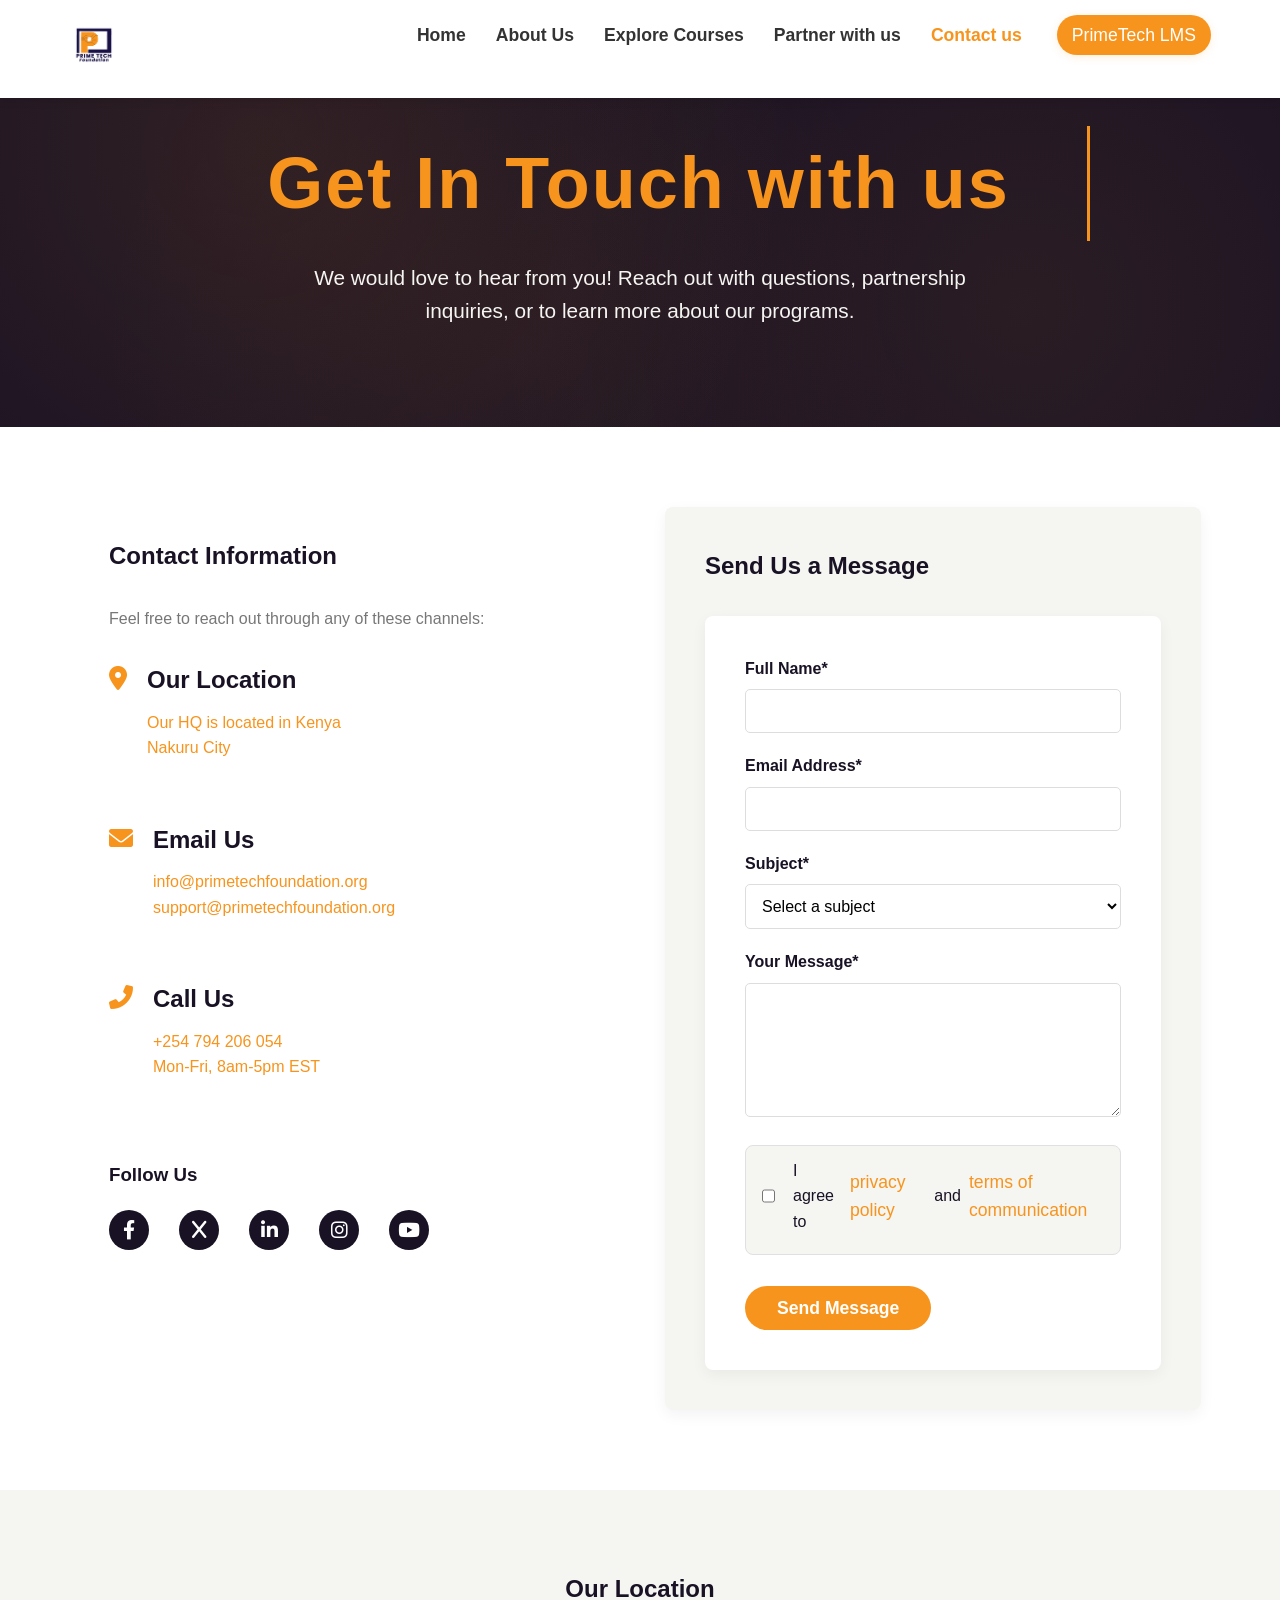
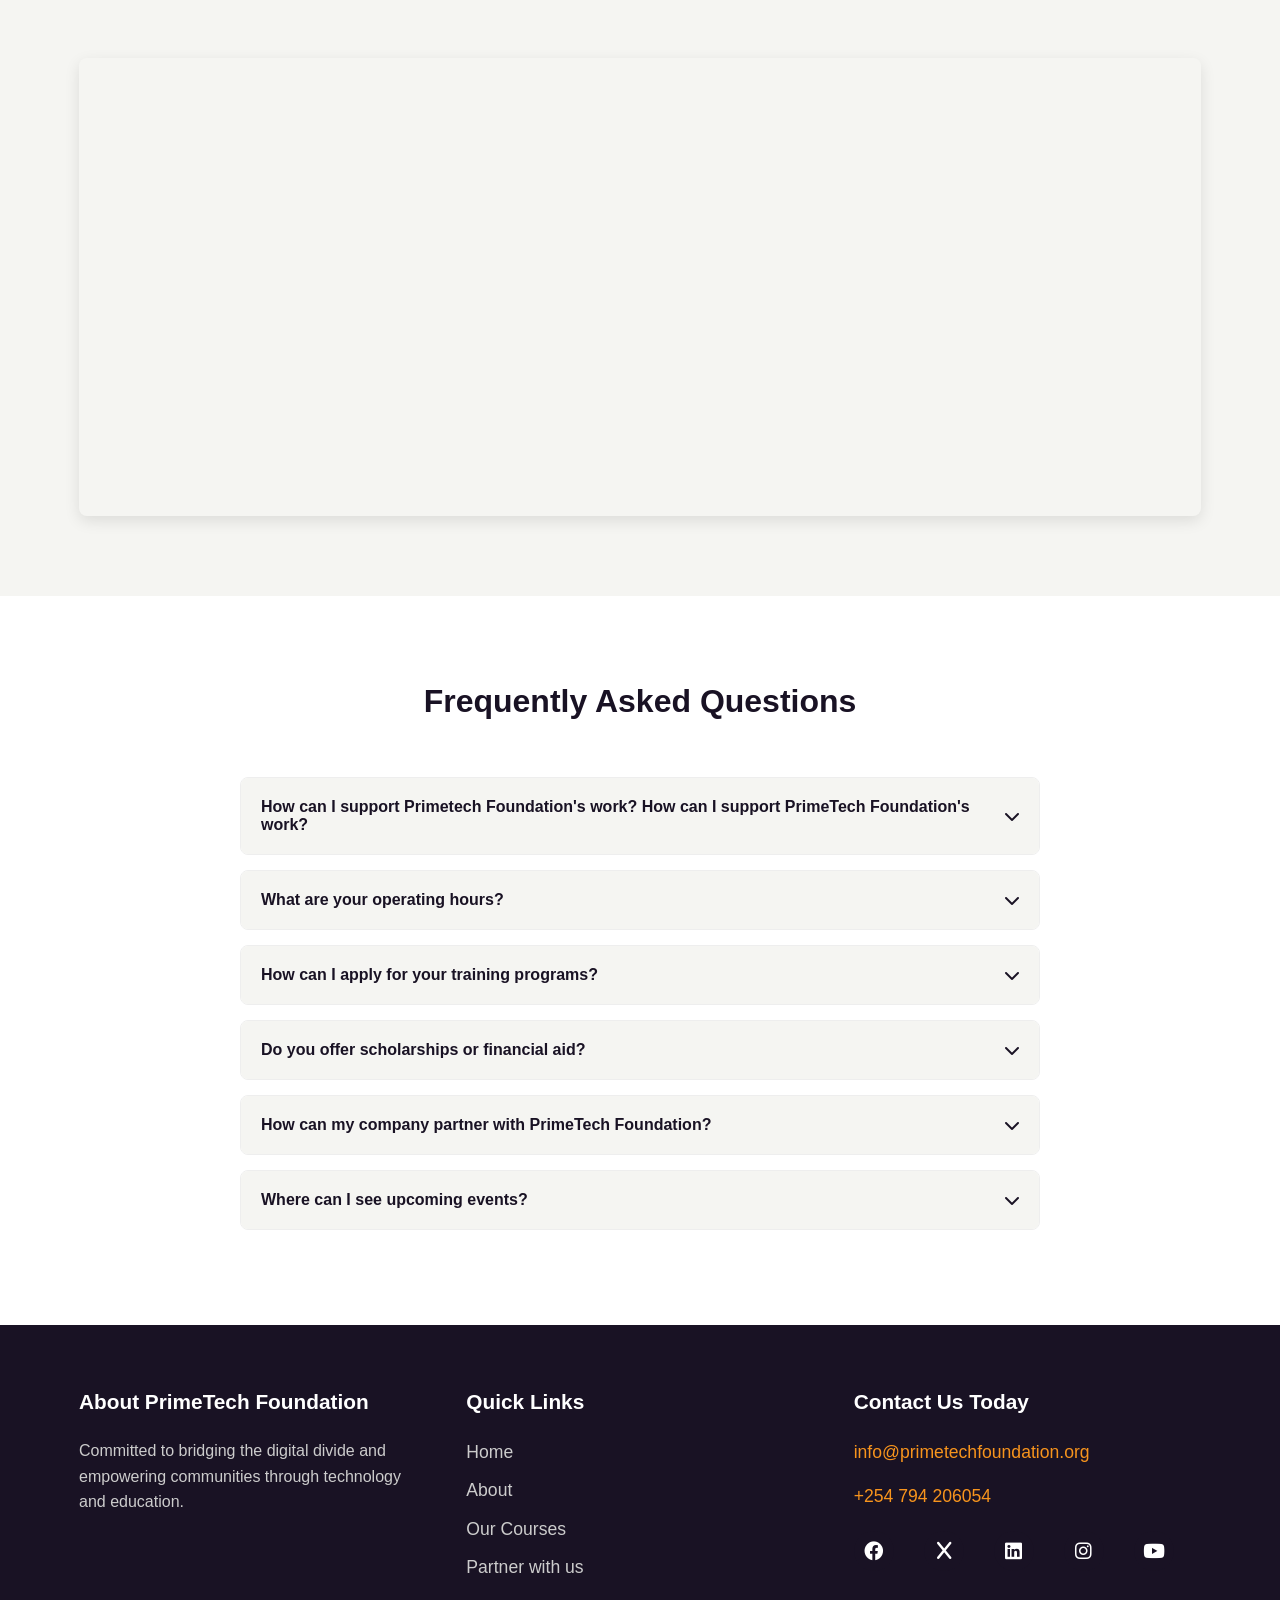
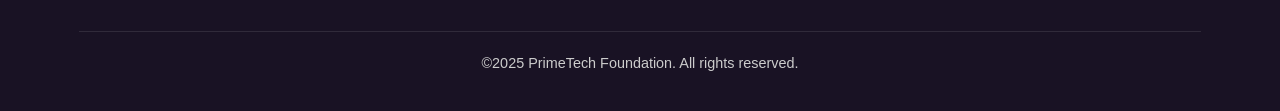
<file: contact.html>
<!DOCTYPE html>
<html lang="en">
<head>
    <meta charset="UTF-8">
    <meta name="viewport" content="width=device-width, initial-scale=1.0">
        <title>Contact Us | PrimeTech Foundation</title>
    <link rel="stylesheet" href="styles/contact.css">
    <link rel="stylesheet" href="styles/patnership.css">
    <link rel ="icon"type="image/png" href="Photos/logo New.png">
    <link rel="stylesheet" href="https://cdnjs.cloudflare.com/ajax/libs/font-awesome/6.0.0-beta3/css/all.min.css">
</head>
<body>
   <header>
        <div class="container">
            <div class="logo">
                    <a href="#"><img src="Photos/logo New.png" alt="PrimeTech Foundation Logo"></a>
            </div>
                <nav aria-label="Main Navigation">
                    <ul id="primary-navigation">
                    <li><a href="Index.html">Home</a></li>
                    <li><a href="about.html">About Us</a></li>
                    <li><a href="courses.html">Explore Courses</a></li>
                    <li><a href="patnership.html">Partner with us</a></li>
                    <li><a href="contact.html" class="active">Contact us</a></li>
                    <li class="nav-item2">
                            <a class="btn-login" href="login.html">PrimeTech LMS</a>
                    </li>
                </ul>
                    <button class="mobile-menu-btn" aria-label="Toggle navigation" aria-expanded="false" aria-controls="primary-navigation">
                        <i class="fas fa-bars" aria-hidden="true"></i>
                    </button>
            </nav>
        </div>
    </header>>

    <section class="contact-hero">
        <div class="container">
            <h1>Get In Touch with us</h1>
            <p>We would love to hear from you! Reach out with questions, partnership inquiries, or to learn more about our programs.</p>
        </div>
    </section>

    <section class="contact-main">
        <div class="container">
            <div class="contact-grid">
                <div class="contact-info">
                    <h2>Contact Information</h2>
                    <p>Feel free to reach out through any of these channels:</p>
                    
                    <div class="info-card">
                        <i class="fas fa-map-marker-alt"></i>
                        <div>
                            <h3>Our Location</h3>
                            <p>Our HQ is located in Kenya<br>Nakuru City</p>
                        </div>
                    </div>
                    
                    <div class="info-card">
                        <i class="fas fa-envelope"></i>
                        <div>
                            <h3>Email Us</h3>
                            <p>info@primetechfoundation.org<br>support@primetechfoundation.org</p>
                        </div>
                    </div>
                    
                    <div class="info-card">
                        <i class="fas fa-phone-alt"></i>
                        <div>
                            <h3>Call Us</h3>
                            <p>+254 794 206 054<br>Mon-Fri, 8am-5pm EST</p>
                        </div>
                    </div>
                    
                    <div class="social-links">
                        <h3>Follow Us</h3>
                        <div class="social-icons">
                            <a href="#" aria-label="Facebook"><i class="fab fa-facebook-f"></i></a>
                            <a href="#" aria-label="x"><i class="fab fa-x"></i></a>
                            <a href="#" aria-label="LinkedIn"><i class="fab fa-linkedin-in"></i></a>
                            <a href="#" aria-label="Instagram"><i class="fab fa-instagram"></i></a>
                            <a href="#" aria-label="YouTube"><i class="fab fa-youtube"></i></a>
                        </div>
                    </div>
                </div>
                
                <div class="contact-form">
                    <h2>Send Us a Message</h2>
                    <form id="contactForm">
                        <div class="form-group">
                            <label for="name">Full Name*</label>
                            <input type="text" id="name" name="name" required>
                        </div>
                        
                        <div class="form-group">
                            <label for="email">Email Address*</label>
                            <input type="email" id="email" name="email" required>
                        </div>
                        
                        <div class="form-group">
                            <label for="subject">Subject*</label>
                            <select id="subject" name="subject" required>
                                <option value="">Select a subject</option>
                                <option value="general">General Inquiry</option>
                                <option value="partnership">Partnership Opportunity</option>
                                <option value="course">Course Information</option>
                                <option value="donation">Donation Inquiry</option>
                                <option value="volunteer">Volunteer Opportunity</option>
                                <option value="feedback">Feedback/Suggestions</option>
                                <option value="other">Other</option>
                            </select>
                        </div>
                        
                        <div class="form-group">
                            <label for="message">Your Message*</label>
                            <textarea id="message" name="message" rows="6" required></textarea>
                        </div>
                        
                        <div class="form-group terms">
                            <label>
                                <input type="checkbox" name="agreeTerms" required>
                                I agree to <a href="#">privacy policy</a> and <a href="#">terms of communication</a>
                            </label>
                        </div>
                        
                        <button type="submit" class="btn">Send Message</button>
                    </form>
                </div>
            </div>
        </div>
    </section>

    <section class="location-map">
        <div class="container">
            <h2>Our Location</h2>
            <div class="map-container">
                <!-- location map -->
                <iframe src="https://www.google.com/maps/embed?pb=!1m14!1m12!1m3!1d1629.7366293139842!2d36.08989764405086!3d-0.2845856830212506!2m3!1f0!2f0!3f0!3m2!1i1024!2i768!4f13.1!5e0!3m2!1sen!2ske!4v1747806515096!5m2!1sen!2ske" width="600" 
                        width="100%" 
                        height="450" 
                        style="border:0;" 
                        allowfullscreen="" 
                        loading="lazy"></iframe>
            </div>
        </div>
    </section>
    <!-- Frequently asked quetion section-->
    <section class="faq-section">
        <div class="container">
            <h2>Frequently Asked Questions</h2>
            <div class="faq-grid">
                <div class="faq-item">
                    <button class="faq-question">
                        How can I support Primetech Foundation's work?
                            How can I support PrimeTech Foundation's work?
                        <i class="fas fa-chevron-down"></i>
                    </button>
                    <div class="faq-answer">
                        <p>There are several ways to support us: financial donations, in-kind contributions of technology equipment, volunteering your time and expertise, or becoming a corporate partner. Visit our "Partner" page for more details.</p>
                    </div>
                </div>
                
                <div class="faq-item">
                    <button class="faq-question">
                        What are your operating hours?
                        <i class="fas fa-chevron-down"></i>
                    </button>
                    <div class="faq-answer">
                        <p>Our office is open Monday through Friday from 9:00 AM to 5:00 PM EST. For programs and courses, we often have evening and weekend sessions available.</p>
                    </div>
                </div>
                
                <div class="faq-item">
                    <button class="faq-question">
                        How can I apply for your training programs?
                        <i class="fas fa-chevron-down"></i>
                    </button>
                    <div class="faq-answer">
                        <p>You can apply directly through our website on the "Courses" page. Select your desired program and complete the application form. Our team will review your application and contact you within 5 business days.</p>
                    </div>
                </div>
                
                <div class="faq-item">
                    <button class="faq-question">
                        Do you offer scholarships or financial aid?
                        <i class="fas fa-chevron-down"></i>
                    </button>
                    <div class="faq-answer">
                        <p>Yes, we offer need-based scholarships for many of our programs. Please indicate your interest in financial assistance when completing your application, and our team will provide you with more information.</p>
                    </div>
                </div>
                
                <div class="faq-item">
                    <button class="faq-question">
                        How can my company partner with PrimeTech Foundation?
                        <i class="fas fa-chevron-down"></i>
                    </button>
                    <div class="faq-answer">
                        <p>We offer various corporate partnership opportunities including sponsorships, employee volunteer programs, and technology donations. Please select "Partnership Opportunity" as your subject when contacting us, or visit our "Partner" page for more information.</p>
                    </div>
                </div>
                
                <div class="faq-item">
                    <button class="faq-question">
                        Where can I see upcoming events?
                        <i class="fas fa-chevron-down"></i>
                    </button>
                    <div class="faq-answer">
                        <p>All upcoming events are posted on our website's partnership page and our social accounts.</p>
                    </div>
                </div>
            </div>
        </div>
    </section>

    <footer>
        <div class="container">
            <div class="footer-content">
                <div class="footer-section">
                    <h3>About PrimeTech Foundation</h3>
                    <p>Committed to bridging the digital divide and empowering communities through technology and education.</p>
                </div>
                <div class="footer-section">
                    <h3>Quick Links</h3>
                    <ul>
                        <li><a href="Index.html">Home</a></li>
                        <li><a href="about.html">About</a></li>
                        <li><a href="courses.html"> Our Courses</a></li>
                        <li><a href="patnership.html">Partner with us</a></li>
                    </ul>
                </div>
                <div class="footer-section">
                    <h3>Contact Us Today</h3>
                    <p>
                        <a href="mailto:info@primetechfoundation.org">info@primetechfoundation.org</a>
                    </p>
                    <p>
                        <a href="tel:+254794206054">+254 794 206054</a>
                    </p>
                    <div class="social-icons">
                        <a href="#"><i class="fab fa-facebook"></i></a>
                        <a href="#"><i class="fab fa-x"></i></a>
                        <a href="#"><i class="fab fa-linkedin"></i></a>
                        <a href="#"><i class="fab fa-instagram"></i></a>
                        <a href="#"><i class="fab fa-youtube"></i></a>
                    </div>
                </div>
            </div>
            <div class="footer-bottom">
                <p>©2025 PrimeTech Foundation. All rights reserved.</p>
            </div>
        </div>
    </footer>

    <div id="contactSuccessModal" class="modal">
        <div class="modal-content">
            <span class="close-modal">&times;</span>
            <i class="fas fa-check-circle"></i>
            <h2>Thank You!</h2>
            <p>Your message has been sent successfully.</p>
            <p>Our team will get back to you within 3 business days.</p>
            <button class="btn close-modal-btn">Close</button>
        </div>
    </div>

    <script src="scripts/contact.js"></script>
    <script src="scripts/patnership.js"></script>
        <!--Back to top button-->
    <button id="backToTop" title="Go to top">&#8679;</button>

    <!--scripts-->
    <script>
      window.onscroll = function () {
        document.getElementById("backToTop").style.display =
          document.body.scrollTop > 200 || document.documentElement.scrollTop > 200
            ? "block"
            : "none";
      };
      document.getElementById("backToTop").onclick = function () {
        window.scrollTo({ top: 0, behavior: "smooth" });
      };
    </script>
</body>
</html>
</file>
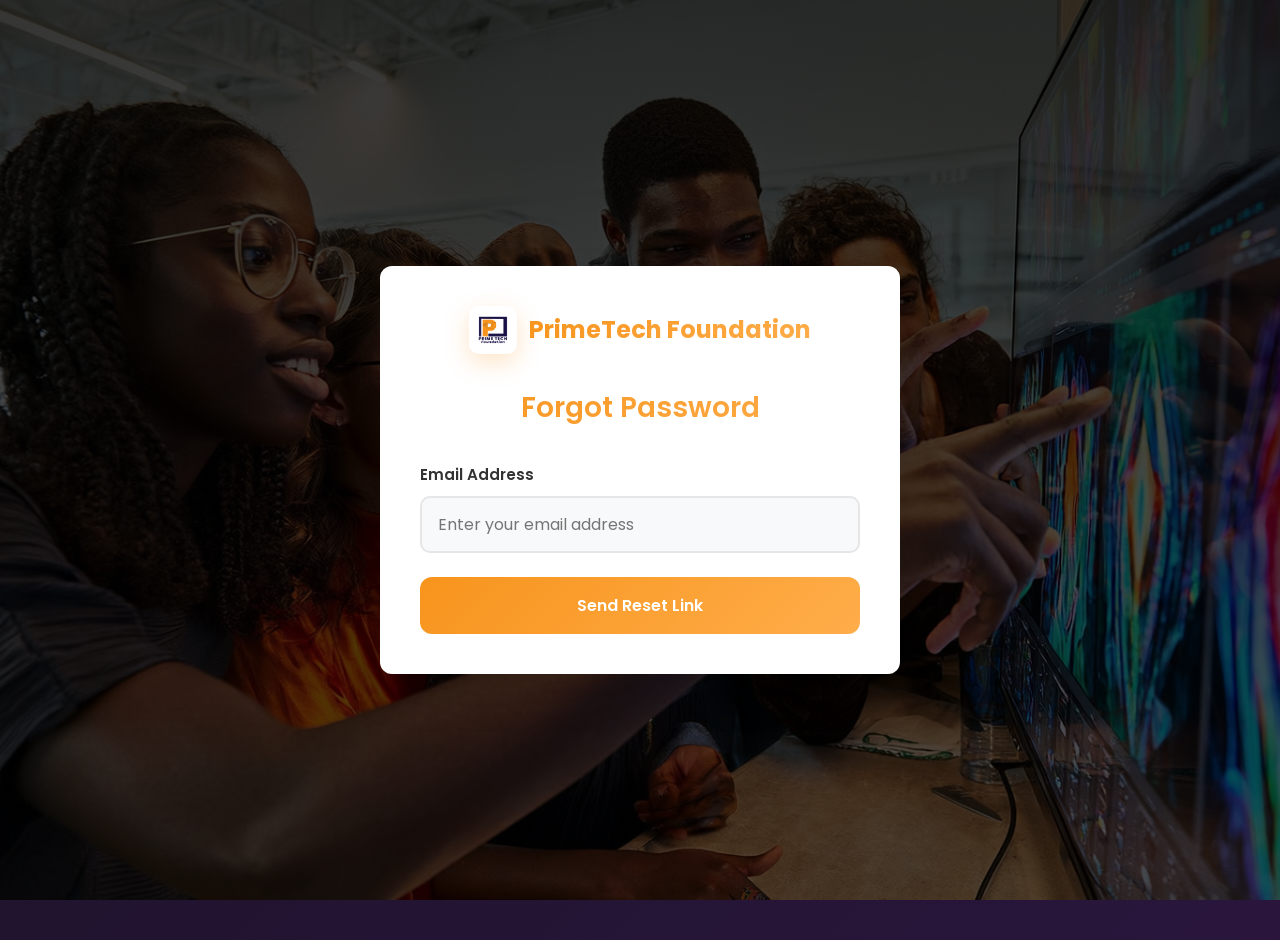
<file: forgotpassword.html>
<!DOCTYPE html>
<html lang="en">
<head>
    <meta charset="UTF-8">
    <meta name="viewport" content="width=device-width, initial-scale=1.0">
    <title>Forgot Password - PrimeTech Foundation</title>
    <meta name="description" content="Reset your PrimeTech Foundation account password">
    <link rel="icon" type="image/png" href="Photos/logo New.png">
    <link rel="stylesheet" href="https://cdnjs.cloudflare.com/ajax/libs/font-awesome/6.0.0-beta3/css/all.min.css">
    <link href="https://fonts.googleapis.com/css2?family=Poppins:wght@300;400;500;600;700&display=swap" rel="stylesheet">
    <link rel="stylesheet" href="styles/forms.css">
</head>
<body>
    <!-- Background Container -->
    <div class="background-container">
        <div class="gradient-overlay"></div>
        <img src="Images/img 3.png" alt="Background gradient" class="gradient-image">
    </div>

    <!-- Main Container -->
    <div class="container">
        <!-- Forgot Password Form -->
        <div class="form-container">
            <div class="form-brand">
                <img src="Photos/logo New.png" alt="PrimeTech Foundation logo">
                <span class="logo-text">PrimeTech Foundation</span>
            </div>
            
            <h2>Forgot Password</h2>
            
            <form id="forgotPasswordForm" method="POST" novalidate>
                <div class="form-group">
                    <label for="email">Email Address</label>
                    <input type="email" id="email" name="email" required 
                           inputmode="email" autocomplete="email" 
                           placeholder="Enter your email address">
                    <div class="error-message" id="forgotEmailError"></div>
                </div>
                <button type="submit" class="btn-submit">Send Reset Link</button>
            </form>
        </div>

        <!-- Success Modal -->
        <div id="forgotModal" class="modal" aria-hidden="true" role="dialog" aria-modal="false">
            <div class="modal-content">
                <div class="modal-header">
                    <i class="fas fa-check-circle"></i>
                    <h3>Reset Link Sent</h3>
                </div>
                <p>We sent a password reset link to <strong id="forgotEmail"></strong>. 
                   Check your inbox and follow the instructions.</p>
                <div class="modal-actions">
                    <button class="btn btn-secondary close-modal" type="button">Close</button>
                    <a href="updatepassword.html" class="btn btn-primary">Open Reset Page</a>
                </div>
            </div>
        </div>
    </div>

    <script>
        (function(){
            const form = document.getElementById('forgotPasswordForm');
            const modal = document.getElementById('forgotModal');
            const emailInput = document.getElementById('email');
            const emailError = document.getElementById('forgotEmailError');
            const emailDisplay = document.getElementById('forgotEmail');
            
            // Email validation
            function validateEmail(email) {
                const regex = /^[^\s@]+@[^\s@]+\.[^\s@]+$/;
                return regex.test(email);
            }
            
            // Show error
            function showError(element, message) {
                element.textContent = message;
                element.style.display = 'block';
                element.parentElement.classList.add('error');
            }
            
            // Clear error
            function clearError(element) {
                element.textContent = '';
                element.style.display = 'none';
                element.parentElement.classList.remove('error');
            }
            
            // Show modal
            function showModal(email) {
                emailDisplay.textContent = email;
                modal.classList.add('show');
                modal.setAttribute('aria-hidden', 'false');
                modal.setAttribute('aria-modal', 'true');
            }
            
            // Hide modal
            function hideModal() {
                modal.classList.remove('show');
                modal.setAttribute('aria-hidden', 'true');
                modal.setAttribute('aria-modal', 'false');
            }
            
            // Form submission
            form.addEventListener('submit', function(e) {
                e.preventDefault();
                
                const email = emailInput.value.trim();
                clearError(emailError);
                
                // Validation
                if (!email) {
                    showError(emailError, 'Email address is required');
                    return;
                }
                
                if (!validateEmail(email)) {
                    showError(emailError, 'Please enter a valid email address');
                    return;
                }
                
                // Simulate API call
                const submitBtn = form.querySelector('.btn-submit');
                const originalText = submitBtn.textContent;
                submitBtn.textContent = 'Sending...';
                submitBtn.disabled = true;
                
                setTimeout(() => {
                    // In production, this would be a real API call
                    console.log('Sending reset link to:', email);
                    
                    // Show success modal
                    showModal(email);
                    
                    // Reset button
                    submitBtn.textContent = originalText;
                    submitBtn.disabled = false;
                    
                    // Reset form
                    form.reset();
                }, 1000);
            });
            
            // Modal controls
            document.querySelectorAll('.close-modal').forEach(btn => {
                btn.addEventListener('click', hideModal);
            });
            
            modal.addEventListener('click', function(e) {
                if (e.target === modal) hideModal();
            });
            
            // Close modal with Escape key
            document.addEventListener('keydown', function(e) {
                if (e.key === 'Escape' && modal.classList.contains('show')) {
                    hideModal();
                }
            });
            
            // Focus management for accessibility
            modal.addEventListener('transitionend', function() {
                if (modal.classList.contains('show')) {
                    modal.querySelector('.btn-secondary').focus();
                }
            });
            
        })();
    </script>
</body>
</html>
</file>
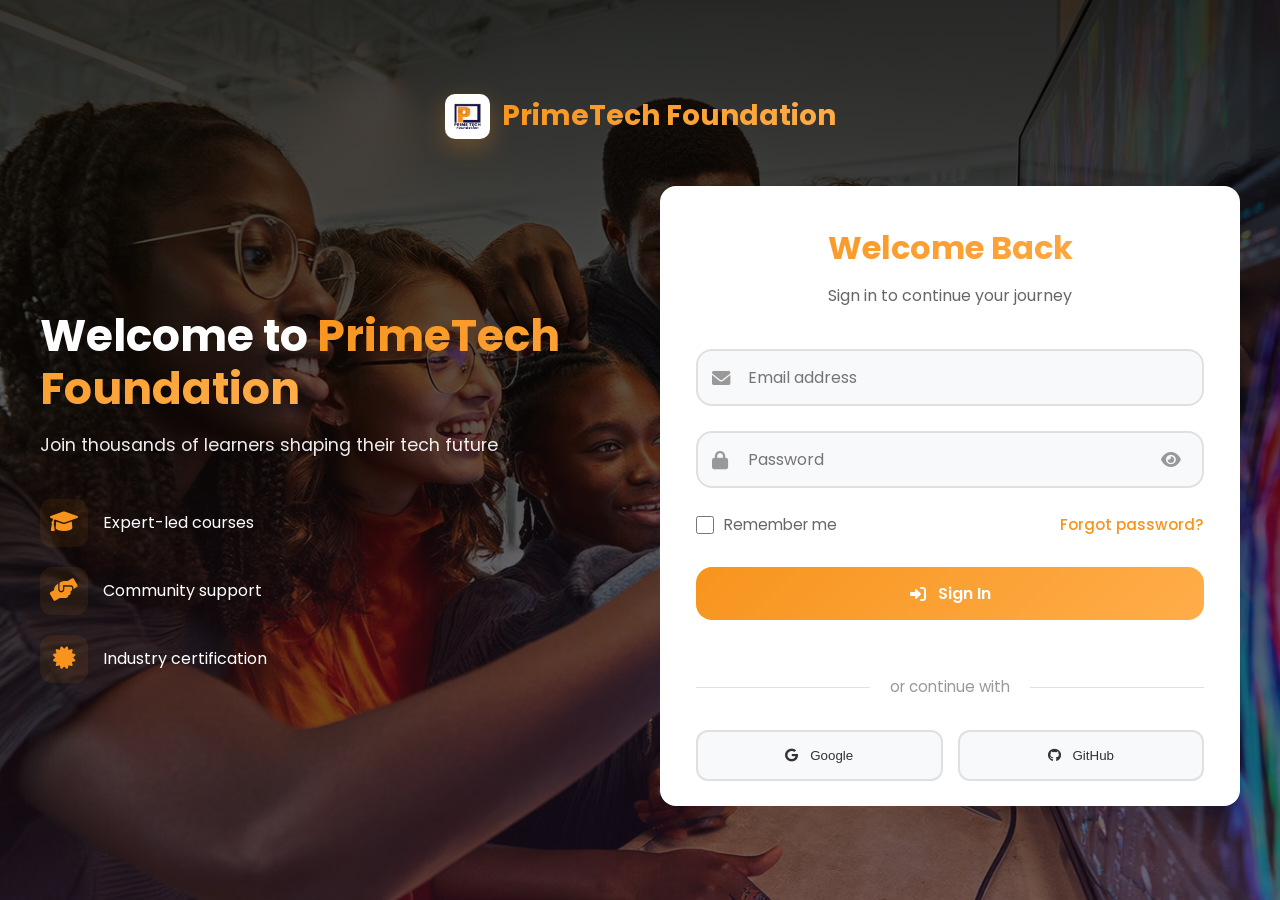
<file: login.html>
<!DOCTYPE html>
<html lang="en">
<head>
    <meta charset="UTF-8">
    <meta name="viewport" content="width=device-width, initial-scale=1.0">
    <title>PrimeTech Foundation - Login/Signup page</title>
    <link rel="icon" type="image/png" href="Photos/logo New.png">
    <link rel="stylesheet" href="https://cdnjs.cloudflare.com/ajax/libs/font-awesome/6.0.0-beta3/css/all.min.css">
    <link rel="stylesheet" href="styles/login.css">
    <link href="https://fonts.googleapis.com/css2?family=Poppins:wght@300;400;500;600;700&display=swap" rel="stylesheet">
</head>
<body>
    <!-- Background Container with Image -->
    <div class="background-container">
        <div class="gradient-overlay"></div>
          <img src="Images/img 3.png" alt="Gradient Overlay" class="gradient-image">
    </div>

    <!-- Main Container -->
    <div class="container">
        <!-- Header -->
        <header class="main-header">
            <a href="index.html" class="logo">
                <img src="Photos/logo New.png" alt="PrimeTech Foundation Logo">
                <span class="logo-text">PrimeTech Foundation</span>
            </a>
        </header>

        <!-- Forms Container -->
        <div class="forms-container">
            <!-- Welcome Message -->
            <div class="welcome-section">
                <h1>Welcome to <span class="highlight">PrimeTech Foundation</span></h1>
                <p>Join thousands of learners shaping their tech future</p>
                <div class="features">
                    <div class="feature">
                        <i class="fas fa-graduation-cap"></i>
                        <span>Expert-led courses</span>
                    </div>
                    <div class="feature">
                        <i class="fas fa-hands-helping"></i>
                        <span>Community support</span>
                    </div>
                    <div class="feature">
                        <i class="fas fa-certificate"></i>
                        <span>Industry certification</span>
                    </div>
                </div>
            </div>

            <!-- Forms Wrapper -->
            <div class="forms-wrapper">
                <!-- Login Form -->
                <div class="form-section login-section active">
                    <div class="form-header">
                        <h2>Welcome Back</h2>
                        <p>Sign in to continue your journey</p>
                    </div>
                    
                    <form id="loginForm" class="auth-form">
                        <div class="input-group">
                            <i class="fas fa-envelope"></i>
                            <input type="email" id="loginEmail" placeholder="Email address" required>
                            <div class="error-message" id="loginEmailError"></div>
                        </div>
                        
                        <div class="input-group">
                            <i class="fas fa-lock"></i>
                            <input type="password" id="loginPassword" placeholder="Password" required>
                            <i class="fas fa-eye toggle-password" onclick="togglePassword('loginPassword', this)" role="button" tabindex="0" aria-label="Toggle password visibility"></i>
                            <div class="error-message" id="loginPasswordError"></div>
                        </div>
                        
                        <div class="form-options">
                            <label class="checkbox">
                                <input type="checkbox" id="rememberMe">
                                <span>Remember me</span>
                            </label>
                            <a href="forgotpassword.html" class="forgot-link">Forgot password?</a>
                        </div>
                        
                        <button type="submit" class="btn btn-primary">
                            <i class="fas fa-sign-in-alt"></i>
                            <span>Sign In</span>
                            <div class="spinner"></div>
                        </button>
                        
                        <div class="divider">
                            <span>or continue with</span>
                        </div>
                        
                        <div class="social-auth">
                            <button type="button" class="social-btn google" onclick="loginWithGoogle()">
                                <i class="fab fa-google"></i>
                                <span>Google</span>
                            </button>
                            <button type="button" class="social-btn github" onclick="loginWithGithub()">
                                <i class="fab fa-github"></i>
                                <span>GitHub</span>
                            </button>
                        </div>
                        
                        <p class="switch-text">
                            Don't have an account? 
                            <a href="#" onclick="switchToSignup()" class="switch-link">Sign up</a>
                        </p>
                    </form>
                </div>

                <!-- Signup Form -->
                <div class="form-section signup-section">
                    <div class="form-header">
                        <h2>Create Account</h2>
                        <p>Start your tech journey today</p>
                    </div>
                    
                    <form id="signupForm" class="auth-form">
                        <div class="input-group">
                            <i class="fas fa-user"></i>
                            <input type="text" id="fullName" placeholder="Full name" required>
                            <div class="error-message" id="fullNameError"></div>
                        </div>
                        
                        <div class="input-group">
                            <i class="fas fa-envelope"></i>
                            <input type="email" id="signupEmail" placeholder="Email address" required>
                            <div class="error-message" id="signupEmailError"></div>
                        </div>
                        
                        <div class="input-row">
                            <div class="input-group">
                                <i class="fas fa-search" aria-hidden="true"></i>
                                <label for="nationality" class="field-label">Nationality</label>
                                <!-- combobox-style searchable nationality input (uses datalist) -->
                                <input type="search" id="nationalityInput" list="countryList" class="country-search" placeholder="Search country..." aria-controls="nationality" aria-label="Search country" autocomplete="off">
                                <datalist id="countryList"></datalist>
                                <span id="countrySearchStatus" class="sr-only" aria-live="polite" aria-atomic="true"></span>
                                <!-- hidden select kept for compatibility with existing logic -->
                                <select id="nationality" required onchange="updateCountryCode()" hidden>
                                    <option value="">Select country</option>
                                </select>
                                <div class="error-message" id="countryError"></div>
                            </div>
                            
                            <div class="input-group phone-group">

                                <label for="phoneNumber" class="field-label">Phone number</label>
                                <div class="phone-input-wrapper">
                                    
                                    <span class="country-code-inline country-code-display" id="countryCodeDisplay" aria-hidden="true">+</span>
                                    <input type="tel" id="phoneNumber" placeholder="Phone number" required aria-label="Phone number" minlength="7" maxlength="15">

                                </div>
                                <div class="error-message" id="phoneNumberError"></div>
                            </div>
                        </div>
                        
                        <div class="input-row">
                            <div class="input-group">
                                <i class="fas fa-venus-mars"></i>
                                <select id="gender" required>
                                    <option value="">Gender</option>
                                    <option value="male">Male</option>
                                    <option value="female">Female</option>
                                </select>
                            </div>
                        </div>
                        
                        <div class="input-group">
                            <i class="fas fa-lock"></i>
                            <input type="password" id="signupPassword" placeholder="Create password" required 
                                   oninput="checkPasswordStrength()">
                            <i class="fas fa-eye toggle-password" onclick="togglePassword('signupPassword', this)" role="button" tabindex="0" aria-label="Toggle password visibility"></i>
                            <div class="password-strength" id="passwordStrength" role="status" aria-live="polite" aria-atomic="true">
                                <div class="strength-bar">
                                    <div class="strength-fill"></div>
                                </div>
                                <span class="strength-text">Password strength: <span id="strengthText" aria-hidden="false">Weak</span></span>
                            </div>
                            <div class="error-message" id="signupPasswordError"></div>
                        </div>
                        
                        <div class="input-group">
                            <i class="fas fa-lock"></i>
                            <input type="password" id="confirmPassword" placeholder="Confirm password" required>
                            <div class="error-message" id="confirmPasswordError"></div>
                        </div>
                        
                        <div class="form-options">
                            <label class="checkbox">
                                <input type="checkbox" id="terms" required>
                                <span>I agree to the <a href="#" class="terms-link">Terms & Conditions</a></span>
                            </label>
                        </div>
                        
                        <button type="submit" class="btn btn-primary">
                            <i class="fas fa-user-plus"></i>
                            <span>Create Account</span>
                            <div class="spinner"></div>
                        </button>
                        
                        <div class="divider">
                            <span>or sign up with</span>
                        </div>
                        
                        <div class="social-auth">
                            <button type="button" class="social-btn google" onclick="loginWithGoogle()" aria-label="Sign in with Google">
                                <i class="fab fa-google"></i>
                                <span>Google</span>
                            </button>
                            <button type="button" class="social-btn github" onclick="loginWithGithub()" aria-label="Sign in with GitHub">
                                <i class="fab fa-github"></i>
                                <span>GitHub</span>
                            </button>
                        </div>
                        
                        <p class="switch-text">
                            Already have an account? 
                            <a href="#" onclick="switchToLogin()" class="switch-link">Sign in</a>
                        </p>
                    </form>
                </div>
            </div>
        </div>

        <!-- Toast Notification -->
        <div id="toast" class="toast" role="status" aria-live="polite" aria-atomic="true">
            <div class="toast-content">
                <i class="fas fa-check-circle toast-icon success"></i>
                <i class="fas fa-exclamation-circle toast-icon error"></i>
                <i class="fas fa-info-circle toast-icon info"></i>
                <span class="toast-message"></span>
            </div>
            <button class="toast-close" aria-label="Close notification">&times;</button>
        </div>

        <!-- Verification Modal -->
        <div id="verificationModal" class="modal">
            <div class="modal-content">
                <div class="modal-header">
                    <i class="fas fa-envelope-circle-check"></i>
                    <h3>Verify Your Email</h3>
                </div>
                <p>We've sent a verification link to <span id="userEmail"></span>. Please check your inbox and click the link to activate your account.</p>
                <div class="modal-actions">
                    <button type="button" class="btn btn-outline" onclick="closeModal()">Close</button>
                    <button type="button" class="btn btn-primary" onclick="resendVerification()">
                        <i class="fas fa-redo"></i>
                        Resend Email
                    </button>
                </div>
            </div>
        </div>
    </div>

    <script src="scripts/login.js"></script>
</body>
</html>
</file>
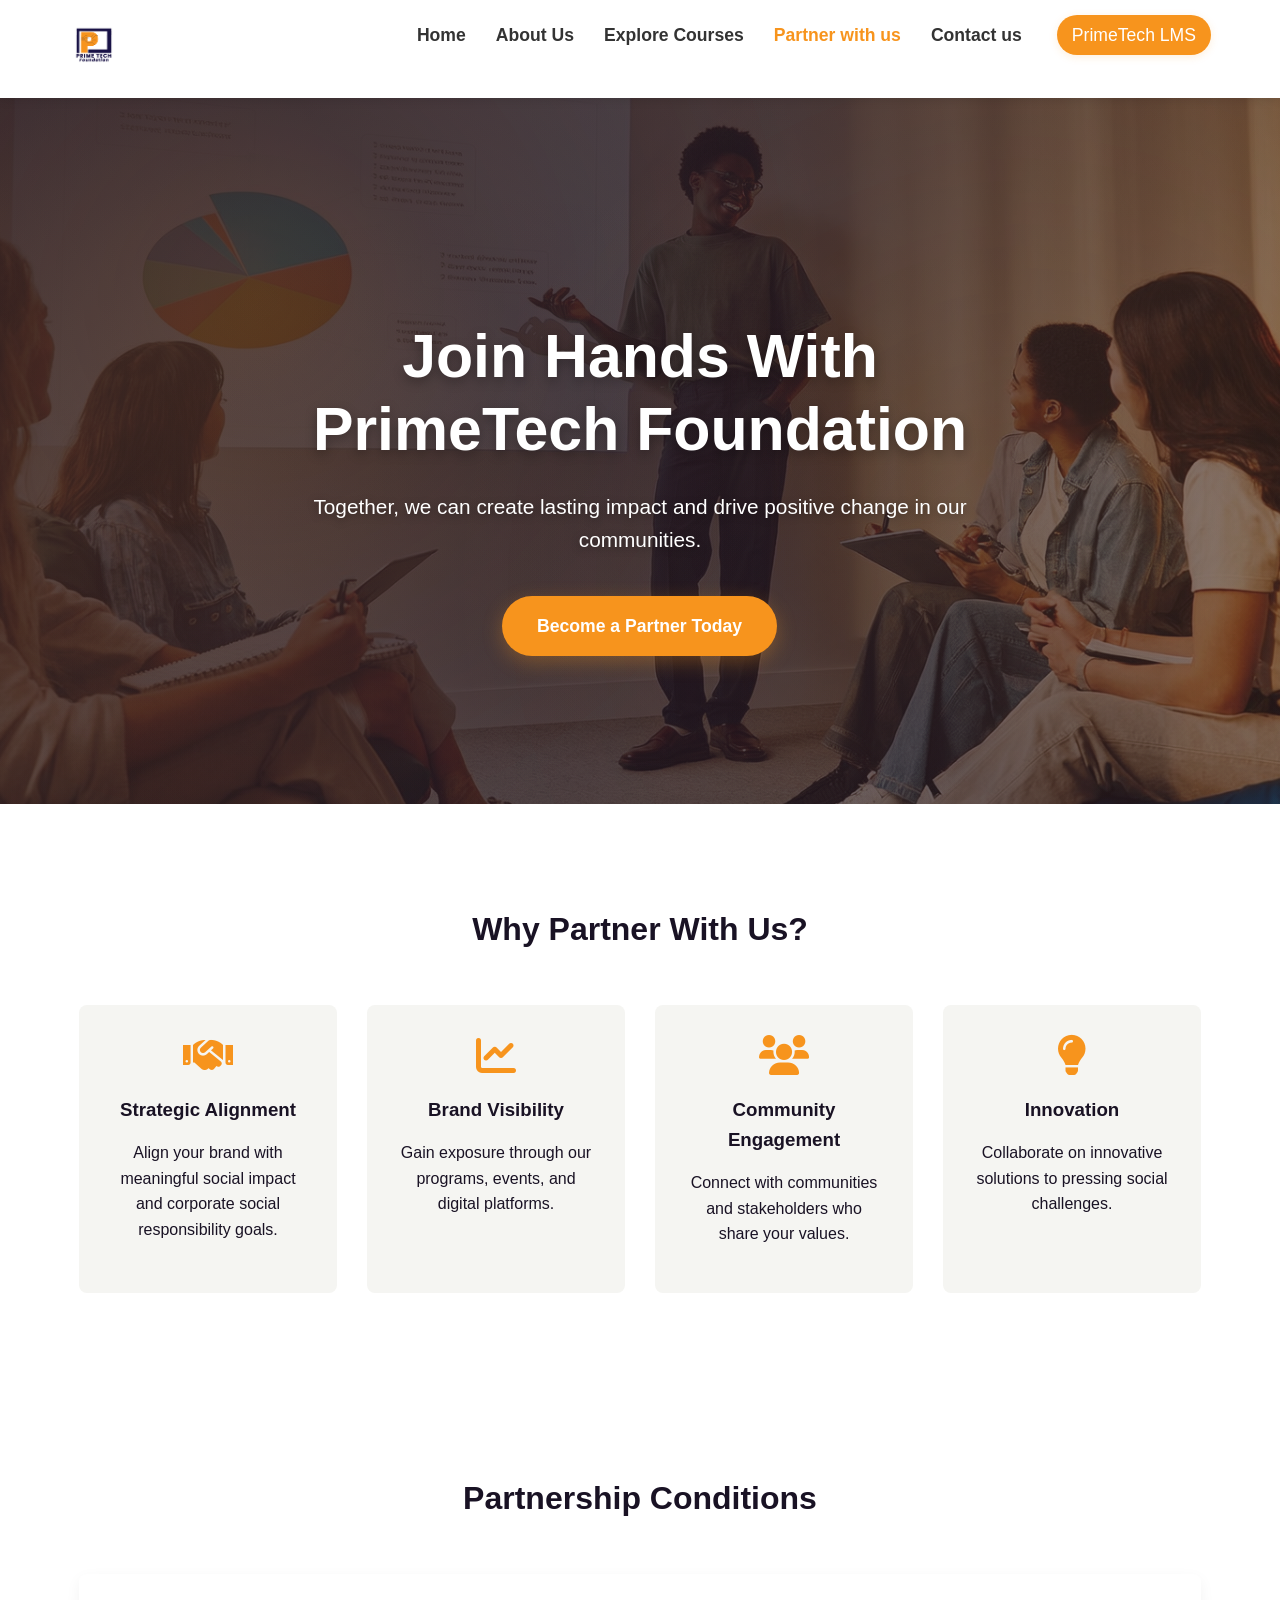
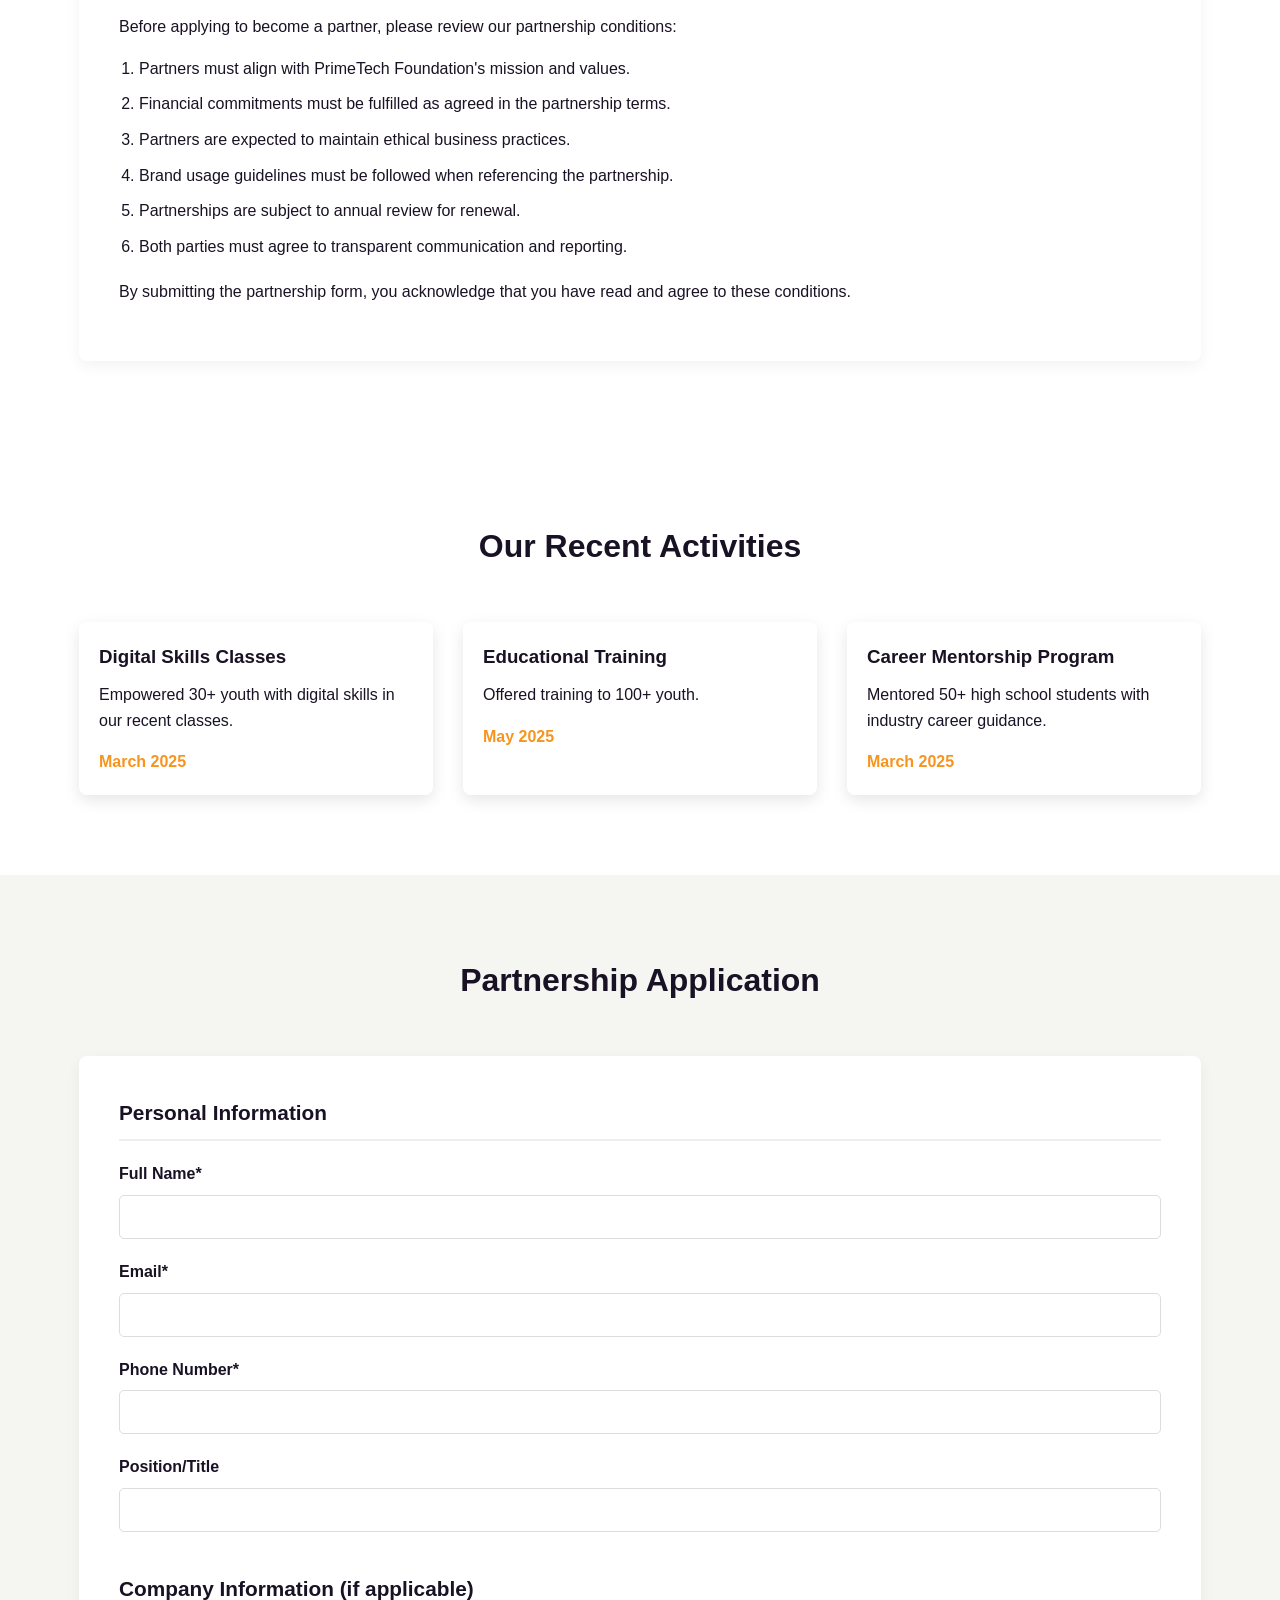
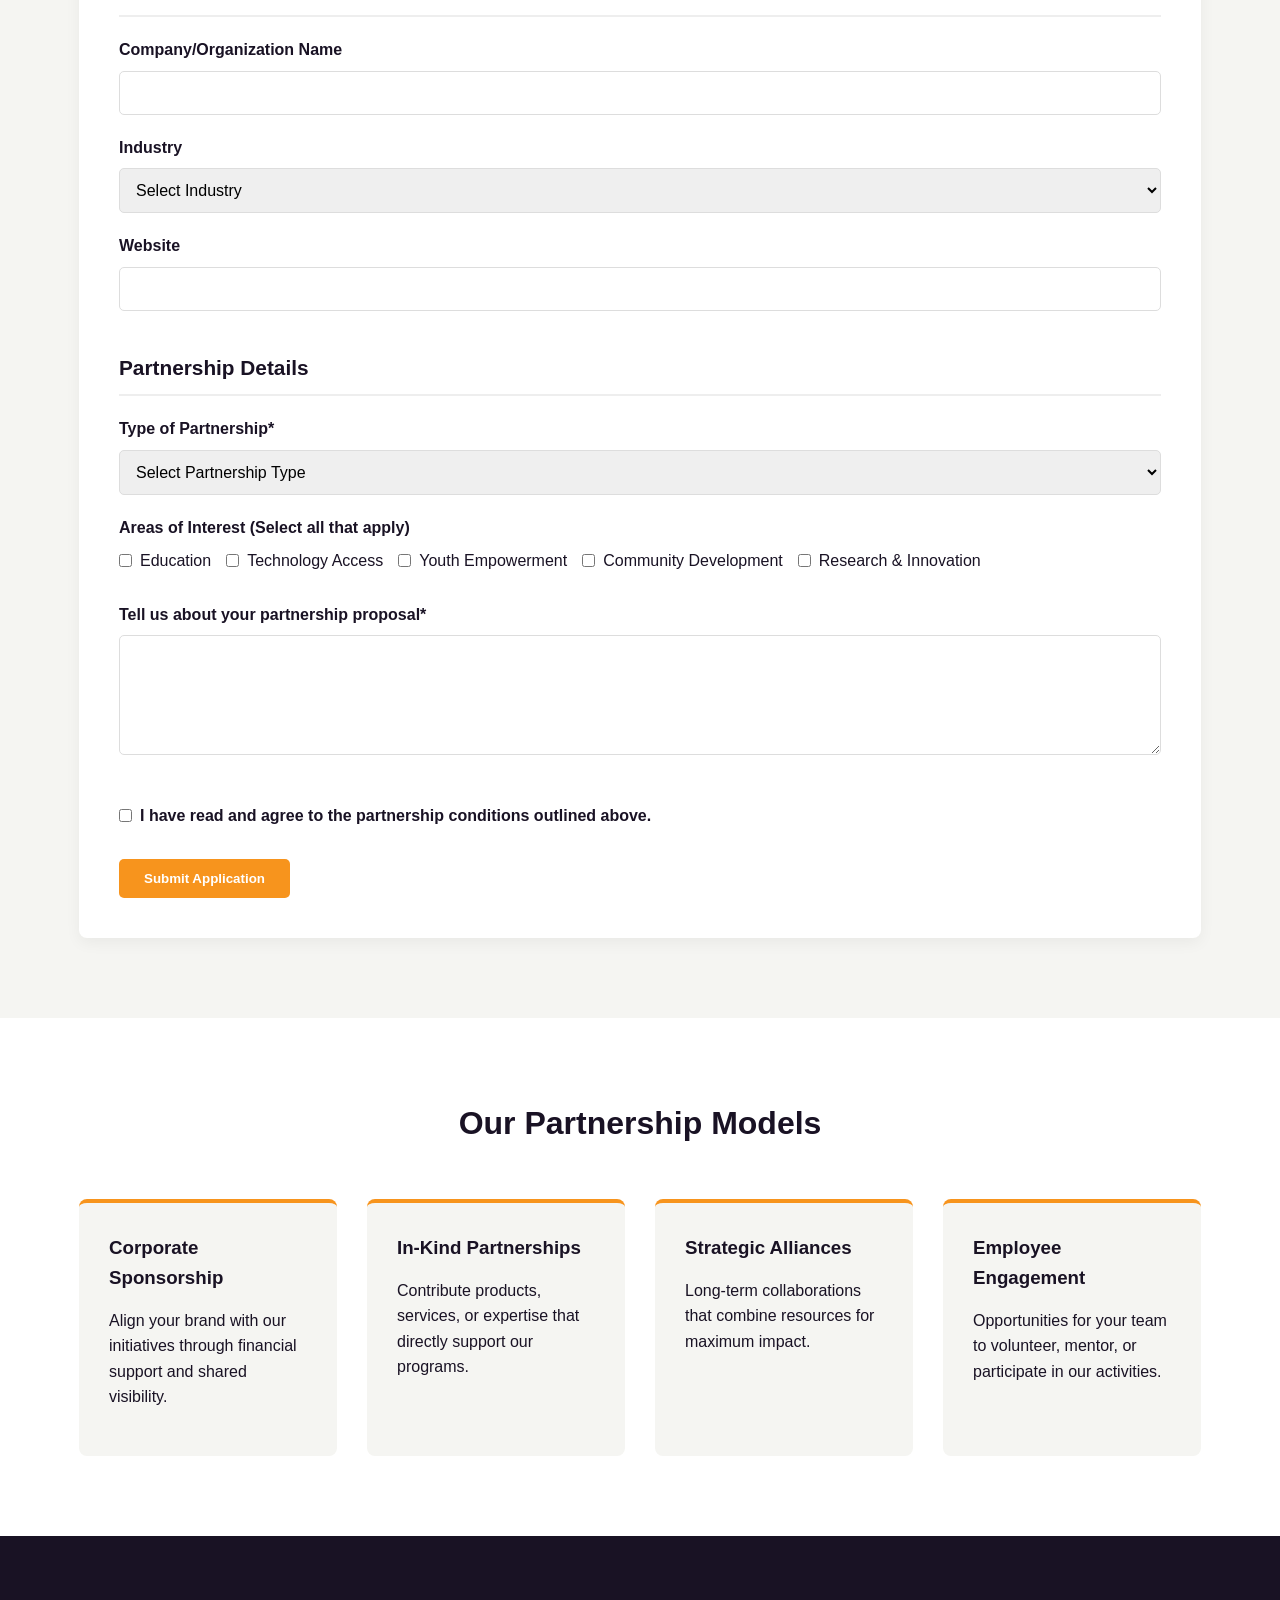
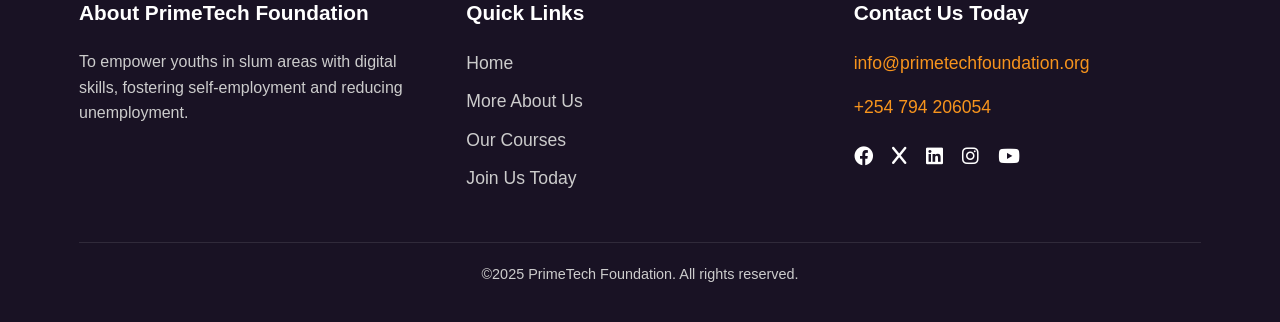
<file: patnership.html>
<!DOCTYPE html>
<html lang="en">
<head>
    <meta charset="UTF-8">
    <meta name="viewport" content="width=device-width, initial-scale=1.0">
    <title>Partnership | PrimeTech Foundation</title>
    <link rel="stylesheet" href="styles/patnership.css">

    <link rel="icon" type="image/png" href="Photos/logo New.png" />
    <link rel="stylesheet" href="https://cdnjs.cloudflare.com/ajax/libs/font-awesome/6.0.0-beta3/css/all.min.css">
</head>
<body>
   <header>
        <div class="container">
                <div class="logo">
                    <a href="#"><img src="Photos/logo New.png" alt="PrimeTech Foundation Logo"></a>
                </div>
                <nav aria-label="Main Navigation">
                    <ul id="primary-navigation">
                    <li><a href="Index.html">Home</a></li>
                    <li><a href="about.html">About Us</a></li>
                    <li><a href="courses.html">Explore Courses</a></li>
                    <li><a href="patnership.html" class="active">Partner with us</a></li>
                    <li><a href="contact.html">Contact us</a></li>
                    <li class="nav-item2">
                            <a class="btn-login" href="login.html">PrimeTech LMS</a>
                    </li>
                </ul>
                    <button class="mobile-menu-btn" aria-label="Toggle navigation" aria-expanded="false" aria-controls="primary-navigation">
                        <i class="fas fa-bars" aria-hidden="true"></i>
                    </button>
            </nav>
        </div>
    </header>

    <section class="hero hero-bg" aria-label="Partnership hero">
        
        <span class="sr-only">Partnerships: community engagement and collaboration</span>
        <div class="container">
                <h1>Join Hands With PrimeTech Foundation</h1>
            <p>Together, we can create lasting impact and drive positive change in our communities.</p>
            <a href="#partnership-form" class="btn">Become a Partner Today</a>
        </div>
    </section>

    <section class="benefits">
        <div class="container">
            <h2>Why Partner With Us?</h2>
            <div class="benefits-grid">
                <div class="benefit-card">
                    <i class="fas fa-handshake"></i>
                    <h3>Strategic Alignment</h3>
                    <p>Align your brand with meaningful social impact and corporate social responsibility goals.</p>
                </div>
                <div class="benefit-card">
                    <i class="fas fa-chart-line"></i>
                    <h3>Brand Visibility</h3>
                    <p>Gain exposure through our programs, events, and digital platforms.</p>
                </div>
                <div class="benefit-card">
                    <i class="fas fa-users"></i>
                    <h3>Community Engagement</h3>
                    <p>Connect with communities and stakeholders who share your values.</p>
                </div>
                <div class="benefit-card">
                    <i class="fas fa-lightbulb"></i>
                    <h3>Innovation</h3>
                    <p>Collaborate on innovative solutions to pressing social challenges.</p>
                </div>
            </div>
        </div>
    </section>

    <section class="conditions">
        <div class="container">
            <h2>Partnership Conditions</h2>
            <div class="conditions-content">
                <p>Before applying to become a partner, please review our partnership conditions:</p>
                <ol>
                        <li>Partners must align with PrimeTech Foundation's mission and values.</li>
                    <li>Financial commitments must be fulfilled as agreed in the partnership terms.</li>
                    <li>Partners are expected to maintain ethical business practices.</li>
                    <li>Brand usage guidelines must be followed when referencing the partnership.</li>
                    <li>Partnerships are subject to annual review for renewal.</li>
                    <li>Both parties must agree to transparent communication and reporting.</li>
                </ol>
                <p>By submitting the partnership form, you acknowledge that you have read and agree to these conditions.</p>
            </div>
        </div>
    </section>

    <section class="activities">
        <div class="container">
            <h2>Our Recent Activities</h2>
            <div class="activities-slider">
                <div class="activity-card">
                  <!--  <img src="activity1.jpg" -->
                    <div class="activity-info">
                        <h3>Digital Skills Classes</h3>
                        <p>Empowered 30+ youth with digital skills in our recent classes.</p>
                        <span class="date">March 2025</span>
                    </div>
                </div>
                <div class="activity-card">
                  <!--  <img src="activity2.jpg" -->
                    <div class="activity-info">
                        <h3>Educational Training</h3>
                            <p>Offered training to 100+ youth.</p>
                        <span class="date">May 2025</span>
                    </div>
                </div>
                <div class="activity-card">
                 <!--   <img src="activity3.jpg" -->
                    <div class="activity-info">
                        <h3>Career Mentorship Program</h3>
                            <p>Mentored 50+ high school students with industry career guidance.</p>
                        <span class="date">March 2025</span>
                    </div>
                </div>
            </div>
        </div>
    </section>

    <section id="partnership-form" class="partnership-form">
        <div class="container">
            <h2>Partnership Application</h2>
            <form id="partnerForm">
                <div class="form-section">
                    <h3>Personal Information</h3>
                    <div class="form-group">
                        <label for="fullName">Full Name*</label>
                        <input type="text" id="fullName" name="fullName" required>
                    </div>
                    <div class="form-group">
                        <label for="email">Email*</label>
                        <input type="email" id="email" name="email" required>
                    </div>
                    <div class="form-group">
                        <label for="phone">Phone Number*</label>
                        <input type="tel" id="phone" name="phone" required>
                    </div>
                    <div class="form-group">
                        <label for="position">Position/Title</label>
                        <input type="text" id="position" name="position">
                    </div>
                </div>

                <div class="form-section">
                    <h3>Company Information (if applicable)</h3>
                    <div class="form-group">
                        <label for="companyName">Company/Organization Name</label>
                        <input type="text" id="companyName" name="companyName">
                    </div>
                    <div class="form-group">
                        <label for="industry">Industry</label>
                        <select id="industry" name="industry">
                            <option value="">Select Industry</option>
                            <option value="technology">Technology</option>
                            <option value="finance">Finance</option>
                            <option value="education">Education</option>
                            <option value="healthcare">Healthcare</option>
                            <option value="manufacturing">Manufacturing</option>
                            <option value="other">Other</option>
                        </select>
                    </div>
                    <div class="form-group">
                        <label for="website">Website</label>
                        <input type="url" id="website" name="website">
                    </div>
                </div>

                <div class="form-section">
                    <h3>Partnership Details</h3>
                    <div class="form-group">
                        <label for="partnershipType">Type of Partnership*</label>
                        <select id="partnershipType" name="partnershipType" required>
                            <option value="">Select Partnership Type</option>
                            <option value="financial">Financial Support</option>
                            <option value="in-kind">In-Kind Donations</option>
                            <option value="volunteer">Volunteer Program</option>
                            <option value="corporate">Corporate Sponsorship</option>
                            <option value="strategic">Strategic Partnership</option>
                        </select>
                    </div>
                    <div class="form-group">
                        <label for="interestAreas">Areas of Interest (Select all that apply)</label>
                        <div class="checkbox-group">
                            <label><input type="checkbox" name="interestAreas" value="education"> Education</label>
                            <label><input type="checkbox" name="interestAreas" value="technology"> Technology Access</label>
                            <label><input type="checkbox" name="interestAreas" value="youth"> Youth Empowerment</label>
                            <label><input type="checkbox" name="interestAreas" value="community"> Community Development</label>
                            <label><input type="checkbox" name="interestAreas" value="research"> Research & Innovation</label>
                        </div>
                    </div>
                    <div class="form-group">
                        <label for="message">Tell us about your partnership proposal*</label>
                        <textarea id="message" name="message" rows="5" required></textarea>
                    </div>
                </div>

                <div class="form-group terms">
                    <label>
                        <input type="checkbox" name="agreeTerms" required>
                        I have read and agree to the partnership conditions outlined above.
                    </label>
                </div>

                <button type="submit" class="btn">Submit Application</button>
            </form>
        </div>
    </section>

    <section class="partnership-types">
        <div class="container">
            <h2>Our Partnership Models</h2>
            <div class="types-grid">
                <div class="type-card">
                    <h3>Corporate Sponsorship</h3>
                    <p>Align your brand with our initiatives through financial support and shared visibility.</p>
                </div>
                <div class="type-card">
                    <h3>In-Kind Partnerships</h3>
                    <p>Contribute products, services, or expertise that directly support our programs.</p>
                </div>
                <div class="type-card">
                    <h3>Strategic Alliances</h3>
                    <p>Long-term collaborations that combine resources for maximum impact.</p>
                </div>
                <div class="type-card">
                    <h3>Employee Engagement</h3>
                    <p>Opportunities for your team to volunteer, mentor, or participate in our activities.</p>
                </div>
            </div>
        </div>
    </section>

    <footer>
        <div class="container">
            <div class="footer-content">
                <div class="footer-section">
                        <h3>About PrimeTech Foundation</h3>
                    <p>To empower youths in slum areas with digital skills, fostering self-employment and reducing unemployment.</p>
                </div>
                <div class="footer-section">
                    <h3>Quick Links</h3>
                    <ul>
                        <li><a href="Index.html">Home</a></li>
                            <li><a href="about.html">More About Us</a></li>
                        <li><a href="courses.html">Our Courses</a></li>
                            <li><a href="login.html">Join Us Today</a></li>
                    </ul>
                </div>
                <div class="footer-section">
                    <h3>Contact Us Today</h3>
                    <p>
                        <a href="mailto:info@primetechfoundation.org">info@primetechfoundation.org</a>
                    </p>
                    <p>
                        <a href="tel:+254794206054">+254 794 206054</a>
                    </p>
                    <div class="social-icons">
                        <a href="#"><i class="fab fa-facebook"></i></a>
                        <a href="#"><i class="fab fa-x"></i></a>
                        <a href="#"><i class="fab fa-linkedin"></i></a>
                        <a href="#"><i class="fab fa-instagram"></i></a>
                        <a href="#"><i class="fab fa-youtube"></i></a>
                    </div>
                </div>
            </div>
            <div class="footer-bottom">
                    <p>©2025 PrimeTech Foundation. All rights reserved.</p>
            </div>
        </div>
    </footer>

    <div id="successModal" class="modal">
        <div class="modal-content">
            <span class="close-modal">&times;</span>
            <i class="fas fa-check-circle"></i>
            <h2>Thank You!</h2>
            <p>Thank you for reaching out to us. Your partnership application has been submitted successfully.</p>
            <p>Our team will review your information and get back to you within 5 business days.</p>
            <button class="btn close-modal-btn">Close</button>
        </div>
    </div>
    <script src="scripts/patnership.js"></script>
        <!--Back to top button-->
    <button id="backToTop" title="Go to top">&#8679;</button>

    <!--scripts-->
    <script>
      window.onscroll = function () {
        document.getElementById("backToTop").style.display =
          document.body.scrollTop > 200 || document.documentElement.scrollTop > 200
            ? "block"
            : "none";
      };
      document.getElementById("backToTop").onclick = function () {
        window.scrollTo({ top: 0, behavior: "smooth" });
      };
    </script>
</body>
</html>
</file>
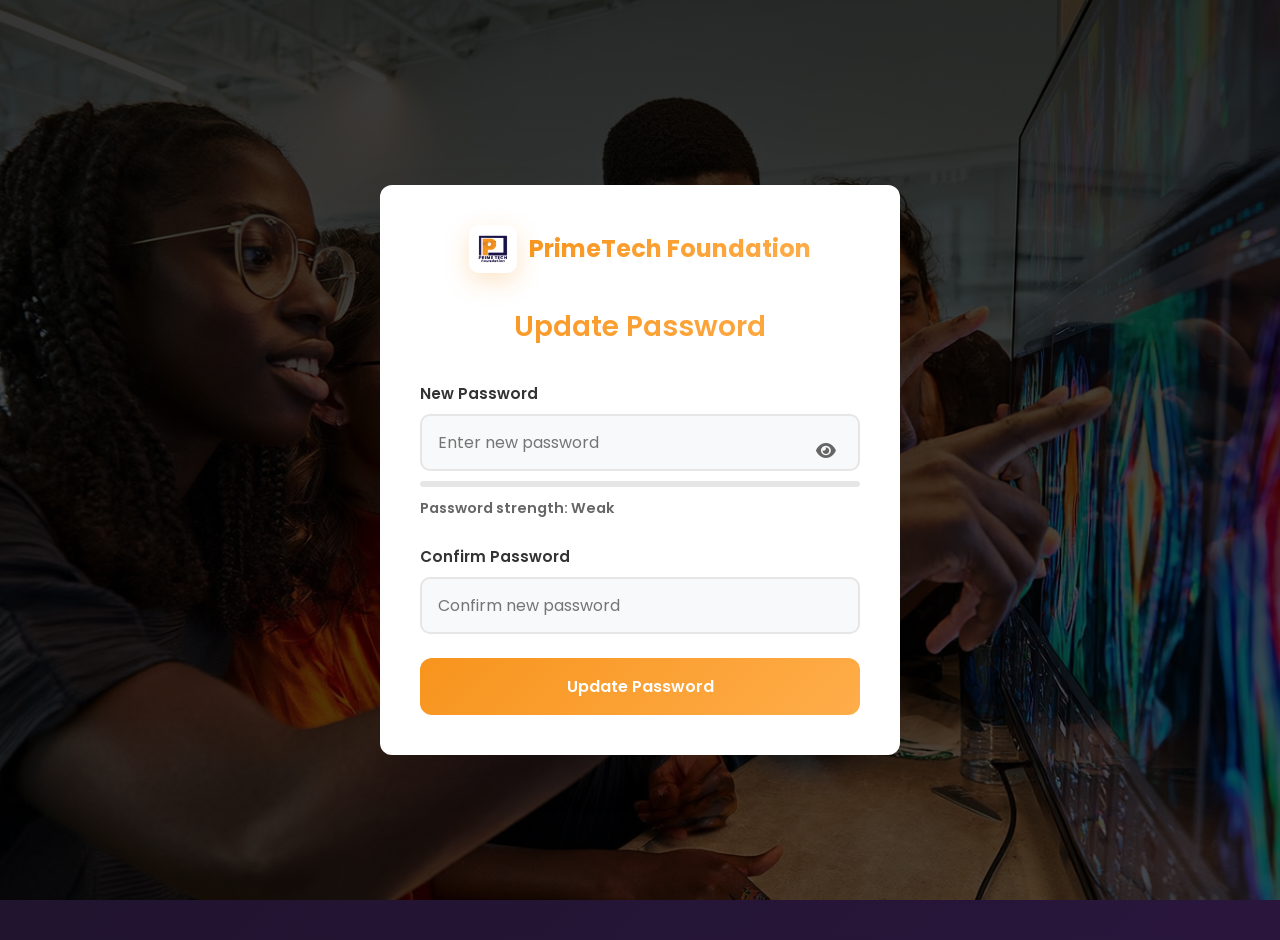
<file: updatepassword.html>
<!DOCTYPE html>
<html lang="en">
<head>
    <meta charset="UTF-8">
    <meta name="viewport" content="width=device-width, initial-scale=1.0">
    <title>Update Password - PrimeTech Foundation</title>
    <meta name="description" content="Update your PrimeTech Foundation account password">
    <link rel="icon" type="image/png" href="Photos/logo New.png">
    <link rel="stylesheet" href="https://cdnjs.cloudflare.com/ajax/libs/font-awesome/6.0.0-beta3/css/all.min.css">
    <link href="https://fonts.googleapis.com/css2?family=Poppins:wght@300;400;500;600;700&display=swap" rel="stylesheet">
    <link rel="stylesheet" href="styles/forms.css">
</head>
<body>
    <!-- Background Container -->
    <div class="background-container">
        <div class="gradient-overlay"></div>
        <img src="Images/img 3.png" alt="Background gradient" class="gradient-image">
    </div>

    <!-- Main Container -->
    <div class="container">
        <!-- Update Password Form -->
        <div class="form-container">
            <div class="form-brand">
                <img src="Photos/logo New.png" alt="PrimeTech Foundation logo">
                <span class="logo-text">PrimeTech Foundation</span>
            </div>
            
            <h2>Update Password</h2>
            
            <form id="updatePasswordForm" method="POST" novalidate>
                <div class="form-group">
                    <label for="new-password">New Password</label>
                    <input type="password" id="new-password" name="new-password" required 
                           minlength="6" autocomplete="new-password"
                           placeholder="Enter new password">
                    <button type="button" class="toggle-password" 
                            aria-label="Toggle password visibility">
                        <i class="fas fa-eye"></i>
                    </button>
                    <div class="password-strength">
                        <div class="strength-bar">
                            <div class="strength-fill" id="strengthFill"></div>
                        </div>
                        <span class="strength-text">
                            Password strength: <span id="strengthText">Weak</span>
                        </span>
                    </div>
                    <div class="error-message" id="newPasswordError"></div>
                </div>
                
                <div class="form-group">
                    <label for="confirm-password">Confirm Password</label>
                    <input type="password" id="confirm-password" name="confirm-password" required 
                           minlength="6" autocomplete="new-password"
                           placeholder="Confirm new password">
                    <div class="error-message" id="confirmPasswordError"></div>
                </div>
                
                <button type="submit" class="btn-submit">Update Password</button>
            </form>
        </div>

        <!-- Success Modal -->
        <div id="updateModal" class="modal" aria-hidden="true" role="dialog" aria-modal="false">
            <div class="modal-content">
                <div class="modal-header">
                    <i class="fas fa-check-circle"></i>
                    <h3>Password Updated</h3>
                </div>
                <p>Your password has been updated successfully. You can now sign in with your new password.</p>
                <div class="modal-actions">
                    <button class="btn btn-secondary close-modal" type="button">Close</button>
                    <a href="login.html" class="btn btn-primary">Sign In</a>
                </div>
            </div>
        </div>
    </div>

    <script>
        (function(){
            const form = document.getElementById('updatePasswordForm');
            const modal = document.getElementById('updateModal');
            const newPasswordInput = document.getElementById('new-password');
            const confirmPasswordInput = document.getElementById('confirm-password');
            const newPasswordError = document.getElementById('newPasswordError');
            const confirmPasswordError = document.getElementById('confirmPasswordError');
            const strengthFill = document.getElementById('strengthFill');
            const strengthText = document.getElementById('strengthText');
            const togglePasswordBtns = document.querySelectorAll('.toggle-password');
            
            // Password strength checker
            function checkPasswordStrength(password) {
                let strength = 0;
                
                if (password.length < 6) {
                    return { strength: 0, text: 'Too short' };
                }
                
                // Length check
                if (password.length >= 8) strength++;
                if (password.length >= 12) strength++;
                
                // Complexity checks
                if (/[A-Z]/.test(password)) strength++; // Uppercase
                if (/[a-z]/.test(password)) strength++; // Lowercase
                if (/[0-9]/.test(password)) strength++; // Numbers
                if (/[^A-Za-z0-9]/.test(password)) strength++; // Special chars
                
                // Determine strength level
                let level, text, color;
                if (strength <= 2) {
                    level = 1;
                    text = 'Weak';
                    color = '#e74c3c';
                } else if (strength <= 4) {
                    level = 2;
                    text = 'Fair';
                    color = '#f39c12';
                } else {
                    level = 3;
                    text = 'Strong';
                    color = '#2ecc71';
                }
                
                return {
                    strength: level,
                    text: text,
                    color: color
                };
            }
            
            // Update password strength display
            function updatePasswordStrength() {
                const password = newPasswordInput.value;
                const strength = checkPasswordStrength(password);
                
                // Update visual indicators
                strengthFill.style.width = `${strength.strength * 33.33}%`;
                strengthFill.style.backgroundColor = strength.color;
                strengthText.textContent = strength.text;
                strengthText.style.color = strength.color;
            }
            
            // Toggle password visibility
            function togglePasswordVisibility(button) {
                const input = button.parentElement.querySelector('input[type="password"], input[type="text"]');
                const icon = button.querySelector('i');
                
                if (input.type === 'password') {
                    input.type = 'text';
                    icon.classList.remove('fa-eye');
                    icon.classList.add('fa-eye-slash');
                    button.setAttribute('aria-label', 'Hide password');
                } else {
                    input.type = 'password';
                    icon.classList.remove('fa-eye-slash');
                    icon.classList.add('fa-eye');
                    button.setAttribute('aria-label', 'Show password');
                }
                
                input.focus();
            }
            
            // Show error
            function showError(element, message) {
                element.textContent = message;
                element.style.display = 'block';
                element.parentElement.classList.add('error');
            }
            
            // Clear errors
            function clearErrors() {
                [newPasswordError, confirmPasswordError].forEach(error => {
                    error.textContent = '';
                    error.style.display = 'none';
                    error.parentElement.classList.remove('error');
                });
            }
            
            // Show modal
            function showModal() {
                modal.classList.add('show');
                modal.setAttribute('aria-hidden', 'false');
                modal.setAttribute('aria-modal', 'true');
            }
            
            // Hide modal
            function hideModal() {
                modal.classList.remove('show');
                modal.setAttribute('aria-hidden', 'true');
                modal.setAttribute('aria-modal', 'false');
            }
            
            // Form validation
            function validateForm() {
                clearErrors();
                let isValid = true;
                
                const newPassword = newPasswordInput.value.trim();
                const confirmPassword = confirmPasswordInput.value.trim();
                const strength = checkPasswordStrength(newPassword);
                
                // Check new password
                if (!newPassword) {
                    showError(newPasswordError, 'New password is required');
                    isValid = false;
                } else if (newPassword.length < 6) {
                    showError(newPasswordError, 'Password must be at least 6 characters');
                    isValid = false;
                } else if (strength.text === 'Weak') {
                    showError(newPasswordError, 'Please choose a stronger password');
                    isValid = false;
                }
                
                // Check confirmation
                if (!confirmPassword) {
                    showError(confirmPasswordError, 'Please confirm your password');
                    isValid = false;
                } else if (newPassword !== confirmPassword) {
                    showError(confirmPasswordError, 'Passwords do not match');
                    isValid = false;
                }
                
                return isValid;
            }
            
            // Form submission
            form.addEventListener('submit', function(e) {
                e.preventDefault();
                
                if (!validateForm()) return;
                
                // Simulate API call
                const submitBtn = form.querySelector('.btn-submit');
                const originalText = submitBtn.textContent;
                submitBtn.textContent = 'Updating...';
                submitBtn.disabled = true;
                
                setTimeout(() => {
                    // In production, this would be a real API call
                    console.log('Updating password...');
                    
                    // Show success modal
                    showModal();
                    
                    // Reset button
                    submitBtn.textContent = originalText;
                    submitBtn.disabled = false;
                    
                    // Reset form
                    form.reset();
                    strengthFill.style.width = '0%';
                    strengthText.textContent = 'Weak';
                    strengthText.style.color = '';
                }, 1000);
            });
            
            // Event listeners
            newPasswordInput.addEventListener('input', updatePasswordStrength);
            
            togglePasswordBtns.forEach(btn => {
                btn.addEventListener('click', () => togglePasswordVisibility(btn));
                
                // Add keyboard support
                btn.addEventListener('keydown', (e) => {
                    if (e.key === 'Enter' || e.key === ' ') {
                        e.preventDefault();
                        togglePasswordVisibility(btn);
                    }
                });
            });
            
            // Modal controls
            document.querySelectorAll('.close-modal').forEach(btn => {
                btn.addEventListener('click', hideModal);
            });
            
            modal.addEventListener('click', function(e) {
                if (e.target === modal) hideModal();
            });
            
            // Close modal with Escape key
            document.addEventListener('keydown', function(e) {
                if (e.key === 'Escape' && modal.classList.contains('show')) {
                    hideModal();
                }
            });
            
            // Focus management for accessibility
            modal.addEventListener('transitionend', function() {
                if (modal.classList.contains('show')) {
                    modal.querySelector('.btn-secondary').focus();
                }
            });
            
        })();
    </script>
</body>
</html>
</file>
<file: styles/contact.css>
﻿:root {
  --primary-color: #191224;
  --secondary-color: #F7941D;
  --light-color: #f5f5f2;
  --gray-color: #888;
  --border-radius: 8px;
  --transition: 0.3s;
}
body{
  overflow-x: hidden;
}
/* Hero Section */
.contact-hero {
  background-color: #191224;
  color: white;
  text-align: center;
  padding: 100px 0px;
  margin-top: 0px;
  overflow: hidden;
  position: relative;
}

.contact-hero h1 {
  font-family: Verdana, Geneva, Tahoma, sans-serif;
  font-size: 4.5rem;
  margin-bottom: 20px;
  color: #F7941D;
  overflow: hidden;
  white-space: nowrap;
  margin: 0 auto 20px auto;
  letter-spacing: 2px;
  animation: 
    typing 2.5s steps(25, end),
    blink-caret 0.75s step-end infinite,
    fadeInUp 0.8s ease 2.5s both;
  border-right: 3px solid var(--secondary-color);
  max-width: 900px;
}

/* Typewriter Animation */
@keyframes typing {
  from { 
    width: 0;
    opacity: 0;
  }
  to { 
    width: 100%;
    opacity: 1;
  }
}

@keyframes blink-caret {
  from, to { border-color: transparent }
  50% { border-color: var(--secondary-color); }
}

@keyframes fadeInUp {
  from {
    opacity: 0;
    transform: translateY(30px);
  }
  to {
    opacity: 1;
    transform: translateY(0);
  }
}

.contact-hero p {
  font-family: Verdana, Geneva, Tahoma, sans-serif;
  font-size: 1.3rem;
  max-width: 700px;
  margin: 0 auto;
  color: #f5f5f2;
  opacity: 0;
  animation: 
    fadeInUp 1s ease 3.2s forwards,
    glow 3s ease-in-out 4s infinite alternate;
  line-height: 1.6;
  padding: 0 20px;
}



/* Floating particles for background */
.contact-hero::before {
  content: '';
  position: absolute;
  top: 0;
  left: 0;
  right: 0;
  bottom: 0;
  background: 
    radial-gradient(circle at 20% 30%, rgba(247, 148, 29, 0.1) 0%, transparent 50%),
    radial-gradient(circle at 80% 70%, rgba(247, 148, 29, 0.08) 0%, transparent 50%),
    radial-gradient(circle at 40% 80%, rgba(247, 148, 29, 0.05) 0%, transparent 50%);
  animation: pulseBackground 8s ease-in-out infinite alternate;
  z-index: 0;
}

@keyframes pulseBackground {
  0% {
    opacity: 0.3;
    transform: scale(1);
  }
  50% {
    opacity: 0.5;
    transform: scale(1.02);
  }
  100% {
    opacity: 0.3;
    transform: scale(1);
  }
}

.contact-hero .container {
  position: relative;
  z-index: 1;
}


/* Main Contact Section */
.contact-main {
  padding: 80px 0;
  background-color: white;
  font-family: Verdana, Geneva, Tahoma, sans-serif;
}
.contact-grid {
  display: grid;
  grid-template-columns: 1fr 1fr;
  gap: 50px;
}
.contact-info {
  padding: 30px;
}
.contact-info h2 {
  margin-bottom: 30px;
  color: var(--primary-color);
  font-size: 1.5rem;
}
.contact-info p {
  margin-bottom: 30px;
  color: var(--gray-color);
  font-size: medium;
}
.info-card {
  display: flex;
  align-items: flex-start;
  margin-bottom: 30px;
}
.info-card i {
  font-size: 1.5rem;
  color: var(--secondary-color);
  margin-right: 20px;
  margin-top: 5px;
}
.info-card h3 {
  margin-bottom: 10px;
  color: var(--primary-color);
  font-size: 1.5rem;
}
.info-card p{
  color: #F7941D;
}

/* Social Links */
.social-links {
  margin-top: 50px;
}
.social-links h3 {
  margin-bottom: 20px;
  color: var(--primary-color);
}
.social-icons {
  display: flex;
  gap: 15px;
}
.social-icons a {
  display: flex;
  align-items: center;
  justify-content: center;
  width: 40px;
  height: 40px;
  background-color:#191224;
  border-radius: 50%;
  color: #f5f5f2;
  transition: all 0.3s ease;
  font-size: 1.3rem;
  text-decoration: none;
}


/* Contact Form */
.contact-form {
  background-color: var(--light-color);
  padding: 40px;
  border-radius: var(--border-radius);
  box-shadow: 0 5px 15px rgba(0, 0, 0, 0.05);
}
.contact-form h2 {
  margin-bottom: 30px;
  color: var(--primary-color);
}
.contact-form .form-group {
  margin-bottom: 20px;
}
.contact-form label {
  display: block;
  margin-bottom: 8px;
  font-weight: 600;
  color: var(--primary-color);
}
.contact-form input,
.contact-form select,
.contact-form textarea {
  width: 100%;
  padding: 12px;
  border: 1px solid #ddd;
  border-radius: 5px;
  font-family: inherit;
  font-size: 1rem;
  background-color: white;
  transition: border var(--transition);
}
.contact-form input:focus,
.contact-form select:focus,
.contact-form textarea:focus {
  border: 1.5px solid var(--secondary-color);
  outline: none;
}
.contact-form textarea {
  resize: vertical;
  min-height: 150px;
}
.contact-form .terms {
  margin: 20px 0 15px 0;
  padding: 12px 16px;
  background: #f5f5f2;
  border-radius: 8px;
  border: 1px solid #e0e0e0;
  font-size: 1rem;
  color: #191224;
  display: flex;
  align-items: flex-start;
}
.contact-form .terms label {
  display: flex;
  align-items: center;
  gap: 8px;
  font-weight: 500;
  cursor: pointer;
}
.contact-form .terms input[type="checkbox"] {
  accent-color: #F7941D;
  width: 18px;
  height: 18px;
  margin-right: 10px;
}
.contact-form button,
.contact-form .btn {
  background: var(--secondary-color);
  color: #fff;
  border: none;
  border-radius: 50px;
  padding: 0.7rem 2rem;
  font-size: 1.1rem;
  font-weight: 600;
  cursor: pointer;
  transition: background var(--transition), transform var(--transition);
  margin-top: 1rem;
}
.contact-form button:hover,
.contact-form .btn:hover {
  background: var(--primary-color);
  color: #fff;
  transform: scale(1.05);
}

/* Location Map Section */
.location-map {
  padding: 80px 0;
  background-color: var(--light-color);
}
.location-map h2 {
  text-align: center;
  margin-bottom: 50px;
  color: var(--primary-color);
}
.map-container {
  border-radius: var(--border-radius);
  overflow: hidden;
  box-shadow: 0 5px 15px rgba(0, 0, 0, 0.1);
}

/* FAQ Section */
.faq-section {
  padding: 80px 0;
  background-color: white;
  font-family: Verdana, Geneva, Tahoma, sans-serif;
}
.faq-section h2 {
  text-align: center;
  margin-bottom: 50px;
  color: var(--primary-color);
  font-size: 2rem;
}
.faq-grid {
  max-width: 800px;
  margin: 0 auto;
}
.faq-item {
  margin-bottom: 15px;
  border: 1px solid #eee;
  border-radius: var(--border-radius);
  overflow: hidden;
  background: var(--light-color);
  transition: box-shadow var(--transition);
}
.faq-item.active {
  box-shadow: 0 2px 12px rgba(25,18,36,0.07);
}
.faq-question {
  width: 100%;
  padding: 20px;
  text-align: left;
  background-color: var(--light-color);
  border: none;
  cursor: pointer;
  display: flex;
  justify-content: space-between;
  align-items: center;
  font-weight: 600;
  color: var(--primary-color);
  transition: background var(--transition);
  font-size: 1.0rem;
}
.faq-question:hover,
.faq-item.active .faq-question {
  background-color: #e8e8e8;
}
.faq-question i {
  transition: transform 0.3s ease;
}
.faq-item.active .faq-question i {
  transform: rotate(180deg);
}
.faq-answer {
  padding: 0 20px;
  max-height: 0;
  overflow: hidden;
  transition: max-height 0.3s ease, padding 0.3s ease;
}
.faq-item.active .faq-answer {
  max-height: 500px;
  padding: 20px 20px;
}
.faq-answer p {
  color: var(--gray-color);
  margin: 0;
}

/* mobile responsiveness */
@media (max-width: 992px) {
  .contact-hero {
    padding: 150px 0 40px;
  }
  .contact-hero h1 {
    font-size: 2.0rem;
    padding-top: 40px;
    animation: 
      typing 2s steps(25, end),
      blink-caret 0.75s step-end infinite,
      fadeInUp 0.8s ease 2s both;
    white-space: normal;
    border-right: none;
    animation: none;
    opacity: 1;
    transform: none;
  }
  .contact-hero p {
    font-size: 1rem;
    animation: 
      fadeInUp 1s ease 0.5s forwards,
      glow 3s ease-in-out 1.5s infinite alternate;
  }
  .contact-main {
    padding: 40px 0;
    overflow-x: hidden;
  }
  .contact-grid {
    grid-template-columns: 1fr;
    gap: 20px;
  }
  .contact-info {
    padding: 10px 0;
  }
  .contact-form {
    padding: 20px;
    align-content: center;
    overflow-x: hidden;
  }
  .faq-question {
    padding: 12px;
    font-size: 0.95rem;
  }
  .faq-section {
    padding: 40px 0;
    overflow-x: hidden;
  }
  .location-map {
    padding: 40px 0;
    overflow-x: hidden;
  }
}

@media (max-width: 768px) {
  .contact-hero {
    padding: 120px 0 20px;
  }
  .contact-hero h1 {
    font-size: 1.9rem;
    animation: none;
    border-right: none;
  }
  .contact-hero p {
    font-size: 0.95rem;
    animation: 
      fadeInUp 1s ease 0.3s forwards,
      glow 3s ease-in-out 1.3s infinite alternate;
  }
  .contact-main {
    padding: 20px 0;
  }
  .contact-form {
    padding: 10px;
    border-radius: 6px;
  }
  .contact-info {
    padding: 0;
  }
  .info-card {
    flex-direction: column;
    align-items: flex-start;
    padding: 0;
  }
  .info-card i {
    margin-bottom: 8px;
    margin-right: 0;
    font-size: 1.2rem;
  }
  .faq-section {
    padding: 20px 0;
  }
  .faq-grid {
    padding: 0 5px;
  }
  .faq-question {
    padding: 10px;
    font-size: 0.92rem;
  }
  .faq-answer {
    padding: 0 10px;
  }
  .location-map {
    padding: 20px 0;
  }
  .map-container {
    border-radius: 4px;
  }
}

@media (max-width: 576px) {
  .contact-hero h1 {
    font-size: 1.3rem;
    animation: none;
  }
  .contact-hero p {
    animation: 
      fadeInUp 1s ease 0.2s forwards,
      glow 3s ease-in-out 1.2s infinite alternate;
  }
}
@media (max-width: 576px) {
  .contact-hero h1 {
    font-size: 1.3rem;
  }
  .contact-form {
    padding: 5px;
  }
  .faq-question {
    font-size: 0.9rem;
  }
}
</file>
<file: styles/patnership.css>
/* patnership Styles */
:root {
    --primary-color: #191224;
    --secondary-color: #f7941D;
    --light-color: #F5F5F2;
    --dark-color: #333;
    --gray-color: #777;
    --light-gray: #eee;
}

* {
    margin: 0;
    padding: 0;
    box-sizing: border-box;
}

body {
    font-family: 'Segoe UI', Tahoma, Geneva, Verdana, sans-serif;
    line-height: 1.6;
    color: #191224;
    background-color: var(--light-color);
}

.container {
    width: 90%;
    max-width: 1200px;
    margin: 0 auto;
    padding: 0 15px;
}


h1, h2, h3, h4 {
    margin-bottom: 1rem;
    color: var(--primary-color);
}

p {
    margin-bottom: 1rem;
}

a {
    text-decoration: none;
    color: var(--secondary-color);
    font-size: 1.1rem;
    transition: color 0.3s ease;
}

.btn {
    display: inline-block;
    background-color: var(--secondary-color);
    color: white;
    padding: 12px 25px;
    border-radius: 5px;
    font-weight: 600;
    transition: all 0.3s ease;
    border: none;
    cursor: pointer;
}

.btn:hover {
    background-color: #191224;
    transform: translateY(-2px);
}

/* Header Styles */
header {
    background-color: #ffffff;
    box-shadow: 0 2px 10px rgba(0, 0, 0, 0.1);
    position: fixed;
    width: 100%;
    top: 0;
    z-index: 1000;
}

header .container {
    display: flex;
    justify-content: space-between;
    align-items: Left;
    padding: 15px 0;
}

.logo img {
    height: 60px;
    width: auto;
    border-radius: 40px;
}

nav ul {
    display: flex;
    list-style: none;
}

nav ul li {
    margin-left: 30px;
    height: 40px; 
    line-height: 40px;
}

nav ul li a {
    color: var(--dark-color);
    font-weight: 600;
    transition: color 0.3s ease;
    text-decoration: none; 
}

nav ul li a:hover, nav ul li a.active {
    color: var(--secondary-color);
}


nav ul li .btn-login {
    background-color: #F7941D;
    color: #fff !important;
    border-radius: 30px;
    padding: 0 15px;
    font-size: 1.1rem;
    font-weight: 500;
    text-align: center;
    text-decoration: none;
    transition: background-color 0.3s ease, transform 0.3s ease, box-shadow 0.3s;
    display: inline-block;
    margin: 0 5px;
    height: 40px;         
    line-height: 40px;    
    box-shadow: 0 2px 8px rgba(247, 148, 29, 0.15);
    
}

nav ul li .btn-login:hover {
    background-color: #d87b00;
    transform: scale(1.07);
    box-shadow: 0 4px 16px rgba(247, 148, 29, 0.25);
}

@keyframes pulse {
    0% {
        box-shadow: 0 0 0 0 rgba(247, 148, 29, 0.5);
    }
    70% {
        box-shadow: 0 0 0 10px rgba(247, 148, 29, 0);
    }
    100% {
        box-shadow: 0 0 0 0 rgba(247, 148, 29, 0);
    }
}

.mobile-menu-btn {
    display: none;
    font-size: 1.5rem;
    cursor: pointer;
}


/* Hero Section */
.hero {
    color: white;
    text-align: center;
    padding: 200px 0 140px;
    margin-top: 80px;
    position: relative;
    overflow: hidden;
    min-height: 80vh;
    display: flex;
    align-items: center;
}

/* Background image with overlay */
.hero.hero-bg {
    background: 
        linear-gradient(135deg, 
            rgba(25, 18, 36, 0.9) 0%,
            rgba(25, 18, 36, 0.7) 50%,
            rgba(25, 18, 36, 0.3) 100%),
        url('../Images/img\ 9.png');
    background-size: cover;
    background-position: center;
    background-repeat: no-repeat;
    background-attachment: fixed;
    position: relative;
}

/* Animated gradient overlay */
.hero.hero-bg::before {
    content: '';
    position: absolute;
    top: 0;
    left: 0;
    right: 0;
    bottom: 0;
    background: linear-gradient(
        45deg,
        rgba(247, 148, 29, 0.1) 0%,
        rgba(25, 18, 36, 0.4) 50%,
        rgba(247, 148, 29, 0.1) 100%
    );
    animation: gradientShift 8s ease-in-out infinite alternate;
    z-index: 1;
}

@keyframes gradientShift {
    0% {
        opacity: 0.3;
        background-position: 0% 50%;
    }
    50% {
        opacity: 0.6;
        background-position: 100% 50%;
    }
    100% {
        opacity: 0.3;
        background-position: 0% 50%;
    }
}

.hero .container {
    position: relative;
    z-index: 2;
    max-width: 800px;
}

.hero h1 {
    font-size: 3.8rem;
    color: #fff;
    margin-bottom: 1.5rem;
    text-shadow: 0 4px 12px rgba(0, 0, 0, 0.3);
    font-weight: 700;
    line-height: 1.2;
    padding-top: 40px;
    opacity: 0;
    transform: translateY(30px);
    animation: 
        fadeInUp 1s ease-out 0.3s forwards,
        subtleGlow 3s ease-in-out 1.5s infinite alternate;
}

@keyframes fadeInUp {
    from {
        opacity: 0;
        transform: translateY(30px);
    }
    to {
        opacity: 1;
        transform: translateY(0);
    }
}

@keyframes subtleGlow {
    0%, 100% {
        text-shadow: 
            0 4px 12px rgba(0, 0, 0, 0.3),
            0 0 0px rgba(247, 148, 29, 0.3);
    }
    50% {
        text-shadow: 
            0 4px 12px rgba(0, 0, 0, 0.3),
            0 0 20px rgba(247, 148, 29, 0.6);
    }
}

.hero p {
    font-size: 1.3rem;
    margin-bottom: 2.5rem;
    text-align: center;
    padding: 0 20px;
    text-shadow: 0 2px 8px rgba(0, 0, 0, 0.4);
    opacity: 0;
    transform: translateY(20px);
    animation: 
        fadeInUp 1s ease-out 0.8s forwards,
        textFloat 6s ease-in-out 2s infinite;
    line-height: 1.6;
    max-width: 700px;
    margin-left: auto;
    margin-right: auto;
}

@keyframes textFloat {
    0%, 100% {
        transform: translateY(0);
    }
    50% {
        transform: translateY(-5px);
    }
}

/* Floating particles animation */
.hero::after {
    content: '';
    position: absolute;
    top: 0;
    left: 0;
    right: 0;
    bottom: 0;
    background-image: 
        radial-gradient(circle at 20% 30%, rgba(247, 148, 29, 0.15) 0%, transparent 50%),
        radial-gradient(circle at 80% 70%, rgba(247, 148, 29, 0.1) 0%, transparent 50%),
        radial-gradient(circle at 40% 80%, rgba(25, 18, 36, 0.2) 0%, transparent 50%);
    z-index: 1;
    animation: particlesFloat 20s linear infinite;
}

@keyframes particlesFloat {
    0% {
        transform: translateY(0) translateX(0);
    }
    25% {
        transform: translateY(-10px) translateX(10px);
    }
    50% {
        transform: translateY(0) translateX(20px);
    }
    75% {
        transform: translateY(10px) translateX(10px);
    }
    100% {
        transform: translateY(0) translateX(0);
    }
}

.hero .btn {
    background-color: var(--secondary-color);
    color: white;
    padding: 16px 35px;
    border-radius: 50px;
    font-weight: 600;
    font-size: 1.1rem;
    text-decoration: none;
    display: inline-block;
    box-shadow: 
        0 6px 20px rgba(247, 148, 29, 0.3),
        0 0 0 rgba(247, 148, 29, 0);
    opacity: 0;
    transform: scale(0.9);
    animation: 
        fadeInScale 0.8s ease-out 1.2s forwards,
        buttonPulse 2s ease-in-out 2s infinite;
    border: none;
    cursor: pointer;
    position: relative;
    overflow: hidden;
    transition: all 0.3s ease;
}

@keyframes fadeInScale {
    from {
        opacity: 0;
        transform: scale(0.9);
    }
    to {
        opacity: 1;
        transform: scale(1);
    }
}

@keyframes buttonPulse {
    0%, 100% {
        box-shadow: 
            0 6px 20px rgba(247, 148, 29, 0.3),
            0 0 0 rgba(247, 148, 29, 0);
    }
    50% {
        box-shadow: 
            0 6px 20px rgba(247, 148, 29, 0.3),
            0 0 30px rgba(247, 148, 29, 0.6);
    }
}

.hero .btn:hover {
    background-color: #191224;
    transform: translateY(-3px) scale(1.05);
    box-shadow: 
        0 10px 25px rgba(25, 18, 36, 0.4),
        0 0 40px rgba(247, 148, 29, 0.8);
}

.hero .btn::after {
    content: '';
    position: absolute;
    top: 50%;
    left: 50%;
    width: 5px;
    height: 5px;
    background: rgba(255, 255, 255, 0.6);
    opacity: 0;
    border-radius: 100%;
    transform: scale(1, 1) translate(-50%, -50%);
    transform-origin: 50% 50%;
}

.hero .btn:hover::after {
    animation: ripple 1s ease-out;
}

@keyframes ripple {
    0% {
        transform: scale(0, 0);
        opacity: 0.8;
    }
    100% {
        transform: scale(30, 30);
        opacity: 0;
    }
}

/* Mobile Responsive Styles */
@media (max-width: 992px) {
    .hero {
        padding: 160px 0 100px;
        min-height: 70vh;
        background-attachment: scroll;
    }
    
    .hero h1 {
        font-size: 2.8rem;
        margin-bottom: 1.2rem;
        padding-top: 40px;
    }
    
    .hero p {
        font-size: 1.1rem;
        margin-bottom: 2rem;
        padding: 0 15px;
    }
    
    .hero .btn {
        padding: 14px 30px;
        font-size: 1rem;
    }
    
    .hero.hero-bg::before {
        animation: gradientShift 12s ease-in-out infinite alternate;
    }
}

@media (max-width: 768px) {
    .hero {
        padding: 140px 0 80px;
        min-height: 60vh;
    }
    
    .hero h1 {
        font-size: 2.4rem;
        margin-bottom: 1rem;
        padding-top: 40px;
        animation: 
            fadeInUp 0.8s ease-out 0.3s forwards,
            subtleGlow 4s ease-in-out 1.5s infinite alternate;
    }
    
    .hero p {
        font-size: 1rem;
        margin-bottom: 1.8rem;
        padding: 0 10px;
        animation: 
            fadeInUp 0.8s ease-out 0.6s forwards,
            textFloat 8s ease-in-out 2s infinite;
    }
    
    .hero .btn {
        padding: 12px 25px;
        font-size: 0.95rem;
        animation: 
            fadeInScale 0.8s ease-out 0.9s forwards,
            buttonPulse 3s ease-in-out 2s infinite;
    }
    
    /* Simplify animations for mobile performance */
    .hero::after {
        animation: particlesFloat 30s linear infinite;
    }
}

@media (max-width: 480px) {
    .hero {
        padding: 120px 0 60px;
        min-height: 50vh;
    }
    
    .hero h1 {
        font-size: 2rem;
        margin-bottom: 0.8rem;
        line-height: 1.3;
        padding-top: 40px;
    }
    
    .hero p {
        font-size: 0.95rem;
        margin-bottom: 1.5rem;
        line-height: 1.5;
    }
    
    .hero .btn {
        padding: 10px 22px;
        font-size: 0.9rem;
    }
    
    /* Further simplify for very small screens */
    .hero::after {
        display: none;
    }
    
    .hero.hero-bg::before {
        animation: none;
        opacity: 0.5;
    }
}

/* For very small screens */
@media (max-width: 360px) {
    .hero h1 {
        font-size: 1.7rem;
        padding-top: 60px;
    }
    
    .hero p {
        font-size: 0.9rem;
    }
}

/* Reduced motion preference */
@media (prefers-reduced-motion: reduce) {
    .hero h1,
    .hero p,
    .hero .btn,
    .hero::after,
    .hero.hero-bg::before {
        animation: none !important;
        transition: none !important;
    }
    
    .hero h1,
    .hero p,
    .hero .btn {
        opacity: 1;
        transform: none;
    }
}

/* Benefits Section */
.benefits {
    padding: 100px 0;
    background-color: white;
}

.benefits h2 {
    text-align: center;
    margin-bottom: 50px;
    font-size: 2rem;
}

.benefits-grid {
    display: grid;
    grid-template-columns: repeat(auto-fit, minmax(250px, 1fr));
    gap: 30px;
}

.benefit-card {
    background-color: var(--light-color);
    padding: 30px;
    border-radius: 8px;
    text-align: center;
    transition: transform 0.3s ease, box-shadow 0.3s ease;
}

.benefit-card:hover {
    transform: translateY(-10px);
    box-shadow: 0 10px 20px rgba(0, 0, 0, 0.1);
}

.benefit-card i {
    font-size: 2.5rem;
    color: var(--secondary-color);
    margin-bottom: 20px;
}

.benefit-card h3 {
    margin-bottom: 15px;
}

/* Conditions Section */
.conditions {
    padding: 80px 0;
    background-color: #ffffff;
}

.conditions h2 {
    text-align: center;
    margin-bottom: 50px;
    font-size: 2rem;
}

.conditions-content {
    background-color: white;
    padding: 40px;
    border-radius: 8px;
    box-shadow: 0 5px 15px rgba(0, 0, 0, 0.05);
}

.conditions-content ol {
    margin-left: 20px;
    margin-bottom: 20px;
}

.conditions-content ol li {
    margin-bottom: 10px;
}

/* Activities Section */
.activities {
    padding: 80px 0;
    background-color: white;
}

.activities h2 {
    text-align: center;
    margin-bottom: 50px;
    font-size: 2rem;
}

.activities-slider {
    display: grid;
    grid-template-columns: repeat(auto-fit, minmax(300px, 1fr));
    gap: 30px;
}

.activity-card {
    border-radius: 8px;
    overflow: hidden;
    box-shadow: 0 5px 15px rgba(0, 0, 0, 0.1);
    transition: transform 0.3s ease;
}

.activity-card:hover {
    transform: translateY(-10px);
}

.activity-card img {
    width: 100%;
    height: 200px;
    object-fit: cover;
}

.activity-info {
    padding: 20px;
}

.activity-info h3 {
    margin-bottom: 10px;
}

.date {
    display: block;
    color: #f7941D;
    font-weight: 600;
    margin-top: 10px;
}

/* Partnership Form Section */
.partnership-form {
    padding: 80px 0;
    background-color: var(--light-color);
}

.partnership-form h2 {
    text-align: center;
    margin-bottom: 50px;
    font-size: 2rem;
}

form {
    background-color: white;
    padding: 40px;
    border-radius: 8px;
    box-shadow: 0 5px 15px rgba(0, 0, 0, 0.05);
}

.form-section {
    margin-bottom: 40px;
}

.form-section h3 {
    margin-bottom: 20px;
    color: var(--primary-color);
    font-size: 1.3rem;
    padding-bottom: 10px;
    border-bottom: 2px solid var(--light-gray);
}

.form-group {
    margin-bottom: 20px;
}

.form-group label {
    display: block;
    margin-bottom: 8px;
    font-weight: 600;
}

.form-group input, 
.form-group select, 
.form-group textarea {
    width: 100%;
    padding: 12px;
    border: 1px solid #ddd;
    border-radius: 5px;
    font-family: inherit;
    font-size: 1rem;
}

.form-group textarea {
    resize: vertical;
    min-height: 120px;
}

.checkbox-group {
    display: flex;
    flex-wrap: wrap;
    gap: 15px;
}

.checkbox-group label {
    display: flex;
    align-items: center;
    font-weight: normal;
    cursor: pointer;
}

.checkbox-group input {
    width: auto;
    margin-right: 8px;
}

.terms {
    margin: 30px 0;
}

.terms label {
    display: flex;
    align-items: center;
    cursor: pointer;
}

.terms input {
    width: auto;
    margin-right: 8px;
}

/* Partnership Types Section */
.partnership-types {
    padding: 80px 0;
    background-color: white;
}

.partnership-types h2 {
    text-align: center;
    margin-bottom: 50px;
    font-size: 2rem;
}

.types-grid {
    display: grid;
    grid-template-columns: repeat(auto-fit, minmax(250px, 1fr));
    gap: 30px;
}

.type-card {
    background-color: var(--light-color);
    padding: 30px;
    border-radius: 8px;
    border-top: 4px solid var(--secondary-color);
    transition: transform 0.3s ease;
}

.type-card:hover {
    transform: translateY(-10px);
}

.type-card h3 {
    margin-bottom: 15px;
    color: var(--primary-color);
}

/* Footer Styles */
footer {
    background-color: var(--primary-color);
    color: white;
    padding: 60px 0 0;
}

.footer-content {
    display: grid;
    grid-template-columns: repeat(auto-fit, minmax(250px, 1fr));
    gap: 40px;
    margin-bottom: 40px;
}

.footer-section h3 {
    color: white;
    margin-bottom: 20px;
    font-size: 1.3rem;
}

.footer-section p {
    color: #ccc;
}

.footer-section ul {
    list-style: none;
}

.footer-section ul li {
    margin-bottom: 10px;
    text-decoration: none;
}

.footer-section ul li a {
    color: #ccc;
    transition: color 0.3s ease;
    text-decoration: none;
}

.footer-section ul li a:hover {
    color: var(--secondary-color);
}

.social-icons {
    margin-top: 20px;
}

.social-icons a {
    color: white;
    margin-right: 15px;
    font-size: 1.2rem;
    transition: color 0.3s ease;
}

.social-icons a:hover {
    color: var(--secondary-color);
}

.footer-bottom {
    text-align: center;
    padding: 20px 0;
    border-top: 1px solid rgba(255, 255, 255, 0.1);
    color: #ccc;
    font-size: 0.9rem;
}

/* Modal Styles */
.modal {
    display: none;
    position: fixed;
    top: 0;
    left: 0;
    width: 100%;
    height: 100%;
    background-color: rgba(0, 0, 0, 0.7);
    z-index: 2000;
    justify-content: center;
    align-items: center;
}

.modal-content {
    background-color: white;
    padding: 40px;
    border-radius: 8px;
    max-width: 500px;
    width: 90%;
    text-align: center;
    position: relative;
}

.modal-content i {
    font-size: 4rem;
    color: var(--secondary-color);
    margin-bottom: 20px;
}

.modal-content h2 {
    margin-bottom: 15px;
}

.close-modal {
    position: absolute;
    top: 15px;
    right: 15px;
    font-size: 1.5rem;
    cursor: pointer;
    color: var(--gray-color);
}

.close-modal:hover {
    color: var(--dark-color);
}

.close-modal-btn {
    margin-top: 20px;
}

/*Mobile Responsive Styles */
@media (max-width: 992px) {
    .hero {
        padding: 150px 0 80px;
    }
    
    .hero h1 {
        font-size: 2.2rem;
    }
}

@media (max-width: 768px) {
    header .container {
        flex-direction: column;
        padding: 15px 0;
    }
    
    .logo {
        margin-bottom: 15px;
    }
    
    nav ul {
        display: none;
        flex-direction: column;
        width: 100%;
        text-align: left;
    }
    
    /* Match the JS which toggles 'show-mobile-menu' */
    nav ul.show-mobile-menu {
        display: flex;
    }
    
    nav ul li {
        margin: 10px 0;
    }
    
    .mobile-menu-btn {
        display: block;
        position: absolute;
        top: 20px;
        right: 20px;
    }
    
    .hero {
        padding: 120px 0 60px;
    }
    
    .hero h1 {
        font-size: 2rem;
    }
    
    .benefits, .conditions, .activities, .partnership-form, .partnership-types {
        padding: 60px 0;
    }
    
    form {
        padding: 30px;
    }
}

@media (max-width: 576px) {
    .hero {
        padding: 100px 0 50px;
    }
    
    .hero h1 {
        font-size: 1.8rem;
    }
    
    .hero p {
        font-size: 1rem;
    }
    
    .btn {
        padding: 10px 20px;
    }
    
    .benefit-card, .type-card {
        padding: 20px;
    }
    
    .conditions-content, form {
        padding: 20px;
    }
    
    .footer-content {
        grid-template-columns: 1fr;
        text-align: left;
    }
}

/* Back to Top Arrow Styles */
#backToTop {
    display: none;
    position: fixed;
    bottom: 40px;
    right: 30px;
    z-index: 999;
    font-size: 2rem;
    background: #F7941D;
    color: #fff;
    border: none;
    border-radius: 50%;
    width: 48px;
    height: 48px;
    cursor: pointer;
    box-shadow: 0 2px 8px rgba(0,0,0,0.2);
    transition: background 0.3s, transform 0.3s;
}
#backToTop:hover {
    background: #191224;
    transform: scale(1.1);
}

img {
    max-width: 100%;
    height: auto;
}

/* screen-reader only helper */
.sr-only {
    position: absolute !important;
    width: 1px !important;
    height: 1px !important;
    padding: 0 !important;
    margin: -1px !important;
    overflow: hidden !important;
    clip: rect(0, 0, 0, 0) !important;
    white-space: nowrap !important;
    border: 0 !important;
}

/* Responsive hero tweaks */
@media (max-width: 992px) {
    .hero {
        padding: 160px 0 80px;
    }
    .hero h1 {
        font-size: 2.6rem;
    }
}

@media (max-width: 480px) {
    .hero {
        padding: 100px 0 60px;
        background-position: center center;
    }
    .hero h1 {
        font-size: 1.6rem;
        margin-bottom: 0.8rem;
    }
    .hero p {
        font-size: 0.95rem;
    }
    .hero .btn {
        display: inline-block;
        padding: 10px 18px;
        font-size: 0.95rem;
    }
}
</file>
<file: styles/forms.css>
:root {
  --primary: #f7941d;
  --primary-dark: #e6831a;
  --primary-light: #ffad4a;
  --bg: #ffffff;
  --bg-light: #f8f9fa;
  --text: #333;
  --text-light: #666;
  --border: #e6e6e6;
  --radius: 12px;
  --shadow: 0 10px 30px rgba(0, 0, 0, 0.12);
  --shadow-lg: 0 20px 40px rgba(0, 0, 0, 0.15);
  --transition: all 0.2s ease;
}

* {
  box-sizing: border-box;
  margin: 0;
  padding: 0;
}

body {
  font-family: 'Poppins', sans-serif;
  color: var(--text);
  background: linear-gradient(135deg, #191224, #2a163d);
  min-height: 100vh;
  display: flex;
  align-items: center;
  justify-content: center;
  padding: 20px;
  overflow-x: hidden;
  line-height: 1.6;
}

/* Background Container */
.background-container {
  position: fixed;
  top: 0;
  left: 0;
  width: 100%;
  height: 100%;
  z-index: 0;
  overflow: hidden;
}

.gradient-image {
  position: absolute;
  width: 100%;
  height: 100%;
  object-fit: cover;
  filter: brightness(0.75) saturate(0.95);
  z-index: -2;
}

.gradient-overlay {
  position: absolute;
  inset: 0;
  background: linear-gradient(180deg, rgba(0, 0, 0, 0.72) 0%, rgba(0, 0, 0, 0.52) 100%);
  z-index: -1;
  pointer-events: none;
}

/* Main Container - Center everything */
.container {
  width: 100%;
  max-width: 1200px;
  z-index: 1;
  display: flex;
  flex-direction: column;
  align-items: center;
  justify-content: center;
  min-height: 100vh;
}

/* Hide default header - using form-brand instead */
.main-header {
  display: none;
}

/* Form Container */
.form-container {
  position: relative;
  z-index: 2;
  padding: 40px;
  background: var(--bg);
  border-radius: var(--radius);
  box-shadow: var(--shadow-lg);
  width: 100%;
  max-width: 520px;
  margin: 0 auto;
}

/* Form Branding */
.form-brand {
  display: flex;
  align-items: center;
  justify-content: center;
  gap: 12px;
  margin-bottom: 32px;
}

.form-brand img {
  width: 48px;
  height: 48px;
  border-radius: 10px;
  box-shadow: 0 8px 25px rgba(247, 148, 29, 0.25);
}

.form-brand .logo-text {
  font-size: 1.5rem;
  font-weight: 700;
  background: linear-gradient(135deg, var(--primary), var(--primary-light));
  -webkit-background-clip: text;
  -webkit-text-fill-color: transparent;
  background-clip: text;
}

/* Form Title */
.form-container h2 {
  text-align: center;
  margin-bottom: 32px;
  color: var(--primary);
  font-size: 1.75rem;
  font-weight: 600;
  background: linear-gradient(135deg, var(--primary), var(--primary-light));
  -webkit-background-clip: text;
  -webkit-text-fill-color: transparent;
  background-clip: text;
}

/* Form Elements */
.form-group {
  margin-bottom: 24px;
  position: relative;
}

.form-group label {
  display: block;
  margin-bottom: 8px;
  font-weight: 600;
  color: var(--text);
  font-size: 0.95rem;
}

.form-group input {
  width: 100%;
  padding: 14px 16px;
  border: 2px solid var(--border);
  border-radius: 10px;
  background: var(--bg-light);
  font-size: 1rem;
  transition: var(--transition);
  font-family: 'Poppins', sans-serif;
  color: var(--text);
}

.form-group input:focus {
  outline: none;
  border-color: var(--primary-dark);
  background: #fff;
  box-shadow: 0 0 0 4px rgba(247, 148, 29, 0.1);
}

/* Submit Button */
.btn-submit {
  display: block;
  width: 100%;
  padding: 16px;
  border-radius: var(--radius);
  border: none;
  background: linear-gradient(135deg, var(--primary), var(--primary-light));
  color: #fff;
  font-family: 'Poppins', sans-serif;
  font-weight: 600;
  font-size: 1rem;
  cursor: pointer;
  transition: var(--transition);
  margin-top: 16px;
}

.btn-submit:hover:not(:disabled) {
  transform: translateY(-2px);
  box-shadow: 0 10px 30px rgba(247, 148, 29, 0.25);
}

.btn-submit:disabled {
  opacity: 0.7;
  cursor: not-allowed;
  transform: none !important;
}

/* Modal */
.modal {
  position: fixed;
  inset: 0;
  display: none;
  align-items: center;
  justify-content: center;
  background: rgba(0, 0, 0, 0.45);
  backdrop-filter: blur(5px);
  z-index: 10000;
  padding: 20px;
}

.modal.show {
  display: flex;
}

.modal-content {
  background: var(--bg);
  border-radius: var(--radius);
  padding: 32px;
  width: 100%;
  max-width: 520px;
  box-shadow: var(--shadow-lg);
  transform: translateY(20px);
  transition: transform 0.3s ease;
}

.modal.show .modal-content {
  transform: translateY(0);
}

.modal-header {
  display: flex;
  align-items: center;
  gap: 12px;
  margin-bottom: 16px;
}

.modal-header i {
  font-size: 1.5rem;
  color: var(--primary);
}

.modal-header h3 {
  color: var(--text);
  font-size: 1.5rem;
  font-weight: 600;
}

.modal-content p {
  color: var(--text);
  line-height: 1.6;
  margin-bottom: 8px;
}

.modal-content strong {
  color: var(--primary);
  font-weight: 600;
}

.modal-actions {
  display: flex;
  gap: 12px;
  justify-content: flex-end;
  margin-top: 24px;
}

/* Buttons */
.btn {
  display: inline-flex;
  align-items: center;
  justify-content: center;
  gap: 8px;
  padding: 12px 20px;
  border-radius: 10px;
  border: none;
  font-family: 'Poppins', sans-serif;
  font-weight: 600;
  font-size: 0.95rem;
  cursor: pointer;
  transition: var(--transition);
  text-decoration: none;
  min-height: 44px;
}

.btn-primary {
  background: linear-gradient(135deg, var(--primary), var(--primary-light));
  color: #fff;
}

.btn-primary:hover {
  transform: translateY(-2px);
  box-shadow: 0 5px 20px rgba(247, 148, 29, 0.25);
}

.btn-secondary {
  background: var(--bg-light);
  color: var(--text);
  border: 2px solid var(--border);
}

.btn-secondary:hover {
  border-color: var(--primary);
  color: var(--primary);
}

/* Password Strength */
.password-strength {
  margin-top: 10px;
}

.strength-bar {
  height: 6px;
  background: var(--border);
  border-radius: 3px;
  overflow: hidden;
  margin-bottom: 8px;
}

.strength-fill {
  height: 100%;
  width: 0%;
  background: #e74c3c;
  transition: all 0.25s ease;
  border-radius: 3px;
}

.strength-text {
  font-weight: 600;
  font-size: 0.9rem;
  color: var(--text-light);
}

/* Toggle Password */
.toggle-password {
  position: absolute;
  right: 16px;
  top: 50%;
  transform: translateY(-50%);
  background: none;
  border: none;
  color: var(--text-light);
  cursor: pointer;
  font-size: 1.1rem;
  padding: 8px;
  z-index: 2;
  transition: var(--transition);
}

.toggle-password:hover {
  color: var(--primary);
}

/* Error Messages */
.error-message {
  color: #e74c3c;
  font-size: 0.85rem;
  margin-top: 8px;
  display: none;
}

.form-group.error .error-message {
  display: block;
}

.form-group.error input {
  border-color: #e74c3c;
}

/* Responsive Styles */

/* Tablet: 768px - 1024px */
@media screen and (max-width: 1024px) {
  body {
    padding: 16px;
  }
  
  .form-container {
    padding: 36px;
    max-width: 480px;
  }
}

/* Mobile: 600px - 768px */
@media screen and (max-width: 768px) {
  body {
    padding: 12px;
  }
  
  .form-container {
    padding: 32px;
    max-width: 440px;
  }
  
  .form-brand .logo-text {
    font-size: 1.3rem;
  }
  
  .form-container h2 {
    font-size: 1.5rem;
    margin-bottom: 28px;
  }
  
  .modal-content {
    padding: 28px;
    max-width: 440px;
  }
}

/* Small Mobile: 480px - 600px */
@media screen and (max-width: 600px) {
  body {
    padding: 16px;
    align-items: flex-start;
    padding-top: max(20px, env(safe-area-inset-top));
    padding-bottom: max(20px, env(safe-area-inset-bottom));
  }
  
  .form-container {
    padding: 28px;
    max-width: 100%;
    margin: auto 0;
    border-radius: 10px;
  }
  
  .form-brand {
    margin-bottom: 28px;
  }
  
  .form-brand img {
    width: 44px;
    height: 44px;
  }
  
  .form-brand .logo-text {
    font-size: 1.25rem;
  }
  
  .form-container h2 {
    font-size: 1.4rem;
    margin-bottom: 24px;
  }
  
  .form-group {
    margin-bottom: 20px;
  }
  
  .form-group input {
    padding: 16px;
    font-size: 1rem;
  }
  
  .btn-submit {
    padding: 16px;
    font-size: 1rem;
    border-radius: 10px;
  }
  
  .modal {
    padding: 16px;
  }
  
  .modal-content {
    padding: 24px;
    max-width: 100%;
  }
  
  .modal-header h3 {
    font-size: 1.3rem;
  }
  
  .modal-actions {
    flex-direction: column;
    gap: 10px;
    margin-top: 20px;
  }
  
  .modal-actions .btn {
    width: 100%;
  }
  
  /* Background optimization */
  .gradient-image {
    filter: brightness(0.65) saturate(0.9);
  }
  
  .gradient-overlay {
    background: linear-gradient(180deg, rgba(0, 0, 0, 0.78) 0%, rgba(0, 0, 0, 0.62) 100%);
  }
}

/* Very Small Mobile: < 480px */
@media screen and (max-width: 480px) {
  body {
    padding: 12px;
    padding-top: max(16px, env(safe-area-inset-top));
    padding-bottom: max(16px, env(safe-area-inset-bottom));
  }
  
  .form-container {
    padding: 24px;
  }
  
  .form-brand {
    gap: 10px;
    margin-bottom: 24px;
  }
  
  .form-brand img {
    width: 40px;
    height: 40px;
  }
  
  .form-brand .logo-text {
    font-size: 1.15rem;
  }
  
  .form-container h2 {
    font-size: 1.3rem;
    margin-bottom: 20px;
  }
  
  .form-group input {
    padding: 14px;
  }
  
  .btn-submit {
    padding: 14px;
    font-size: 0.95rem;
  }
  
  .toggle-password {
    right: 12px;
    padding: 8px;
  }
  
  .password-strength {
    margin-top: 8px;
  }
  
  .strength-text {
    font-size: 0.85rem;
  }
  
  .modal-content {
    padding: 20px;
  }
  
  .modal-header h3 {
    font-size: 1.2rem;
  }
  
  /* Background further optimization */
  .gradient-image {
    filter: brightness(0.6) saturate(0.85);
  }
  
  .gradient-overlay {
    background: linear-gradient(180deg, rgba(0, 0, 0, 0.82) 0%, rgba(0, 0, 0, 0.68) 100%);
  }
}

/* Extra Small (iPhone SE, etc.) */
@media screen and (max-width: 375px) {
  body {
    padding: 10px;
  }
  
  .form-container {
    padding: 20px;
  }
  
  .form-brand {
    margin-bottom: 20px;
  }
  
  .form-brand img {
    width: 36px;
    height: 36px;
  }
  
  .form-brand .logo-text {
    font-size: 1.1rem;
  }
  
  .form-container h2 {
    font-size: 1.2rem;
    margin-bottom: 16px;
  }
  
  .form-group {
    margin-bottom: 16px;
  }
  
  .modal-content {
    padding: 16px;
  }
}

/* Touch Device Optimizations */
@media (hover: none) and (pointer: coarse) {
  .btn-submit:hover,
  .btn-primary:hover,
  .btn-secondary:hover {
    transform: none;
  }
  
  .btn-submit:active:not(:disabled) {
    transform: scale(0.98);
  }
  
  .form-group input {
    font-size: 16px; /* Prevents iOS zoom */
  }
  
  .toggle-password {
    min-height: 44px; /* Better touch target */
    min-width: 44px;
  }
}

/* Reduced Motion Support */
@media (prefers-reduced-motion: reduce) {
  *,
  *::before,
  *::after {
    animation-duration: 0.01ms !important;
    animation-iteration-count: 1 !important;
    transition-duration: 0.01ms !important;
  }
}
</file>
<file: styles/login.css>
:root {
    --primary: #f7941d;
    --primary-dark: #e6831a;
    --primary-light: #ffad4a;
    --secondary: #191224;
    --accent: #6c63ff;
    --success: #2ecc71;
    --error: #e74c3c;
    --warning: #f39c12;
    --info: #3498db;
    --text: #333333;
    --text-light: #666666;
    --text-lighter: #999999;
    --bg: #ffffff;
    --bg-light: #f8f9fa;
    --border: #e0e0e0;
    --shadow: 0 4px 20px rgba(0, 0, 0, 0.1);
    --shadow-lg: 0 20px 40px rgba(0, 0, 0, 0.15);
    --radius: 16px;
    --transition: all 0.3s cubic-bezier(0.4, 0, 0.2, 1);
}

* {
    margin: 0;
    padding: 0;
    box-sizing: border-box;
}

body {
    font-family: 'Poppins', sans-serif;
    color: var(--text);
    background: linear-gradient(135deg, var(--secondary) 0%, #2a163d 50%, #3d2457 100%);
    min-height: 100vh;
    display: flex;
    align-items: center;
    justify-content: center;
    padding: 20px;
    line-height: 1.6;
}

/* Background Container */
.background-container {
    position: fixed;
    top: 0;
    left: 0;
    width: 100%;
    height: 100%;
    z-index: 0;
    overflow: hidden;
}

.gradient-image {
    position: absolute;
    width: 100%;
    height: 100%;
    object-fit: cover;
    filter: brightness(0.75) saturate(0.95);
    z-index: -2;
}

.gradient-overlay {
    position: absolute;
    inset: 0;
    background: 
        linear-gradient(180deg, rgba(0,0,0,0.72) 0%, rgba(0,0,0,0.52) 40%, rgba(34,14,40,0.36) 100%),
        linear-gradient(135deg, rgba(247,148,29,0.08), rgba(108,99,255,0.06));
    z-index: -1;
    pointer-events: none;
}

/* Container */
.container {
    width: 100%;
    max-width: 1200px;
    z-index: 1;
}

/* Header */
.main-header {
    text-align: center;
    margin-bottom: 40px;
}

.logo {
    display: inline-flex;
    align-items: center;
    gap: 12px;
    text-decoration: none;
    color: white;
    font-size: 1.75rem;
    font-weight: 700;
    transition: var(--transition);
}

.logo:hover {
    transform: translateY(-2px);
}

.logo img {
    width: 45px;
    height: 45px;
    border-radius: 10px;
    box-shadow: 0 8px 25px rgba(247, 148, 29, 0.3);
}

.logo-text {
    background: linear-gradient(135deg, var(--primary), var(--primary-light));
    -webkit-background-clip: text;
    -webkit-text-fill-color: transparent;
    background-clip: text;
}

/* Forms Container */
.forms-container {
    display: grid;
    grid-template-columns: 1fr 1fr;
    gap: 40px;
    align-items: center;
    min-height: 620px;
}

/* Welcome Section */
.welcome-section {
    padding-right: 30px;
    animation: slideInLeft 0.8s ease;
}

.welcome-section h1 {
    font-size: 2.75rem;
    color: white;
    margin-bottom: 15px;
    line-height: 1.2;
}

.highlight {
    background: linear-gradient(135deg, var(--primary), var(--primary-light));
    -webkit-background-clip: text;
    -webkit-text-fill-color: transparent;
    background-clip: text;
}

.welcome-section p {
    color: rgba(255, 255, 255, 0.92);
    font-size: 1.1rem;
    margin-bottom: 40px;
}

.features {
    display: flex;
    flex-direction: column;
    gap: 20px;
}

.feature {
    display: flex;
    align-items: center;
    gap: 15px;
    color: white;
}

.feature i {
    font-size: 1.4rem;
    color: var(--primary);
    width: 48px;
    height: 48px;
    background: rgba(247, 148, 29, 0.08);
    border-radius: 12px;
    display: flex;
    align-items: center;
    justify-content: center;
}

/* Forms Wrapper */
.forms-wrapper {
    position: relative;
    min-height: 620px;
    animation: slideInRight 0.8s ease;
    max-height: 80vh;
    overflow: hidden;
}

.form-section {
    position: absolute;
    top: 0;
    width: 100%;
    padding: 36px;
    background: var(--bg);
    border-radius: var(--radius);
    box-shadow: var(--shadow);
    left: 0;
    right: 0;
    margin: 0 auto;
    max-width: 640px;
    transition: transform 0.6s cubic-bezier(0.68, -0.55, 0.265, 1.55), 
                opacity 0.6s ease;
    opacity: 0;
    visibility: hidden;
    transform: translateX(50px);
    max-height: 100%;
    overflow-y: auto;
}

.form-section:not(.active) {
    pointer-events: none;
}

.form-section.active {
    opacity: 1;
    visibility: visible;
    transform: translateX(0);
}

/* Form Header */
.form-header {
    text-align: center;
    margin-bottom: 40px;
}

.form-header h2 {
    font-size: 2rem;
    color: var(--secondary);
    margin-bottom: 10px;
    background: linear-gradient(135deg, var(--primary), var(--primary-light));
    -webkit-background-clip: text;
    -webkit-text-fill-color: transparent;
    background-clip: text;
}

.form-header p {
    color: var(--text-light);
    font-size: 1rem;
}

/* Form Elements */
.auth-form {
    width: 100%;
}

.input-group {
    position: relative;
    margin-bottom: 25px;
}

.input-row {
    display: grid;
    grid-template-columns: 1fr 1fr;
    gap: 20px;
    margin-bottom: 25px;
}

.input-group i:first-child {
    position: absolute;
    left: 16px;
    top: 50%;
    transform: translateY(-50%);
    color: var(--text-lighter);
    font-size: 1.15rem;
    pointer-events: none;
    z-index: 2;
}

.input-group input,
.input-group select {
    width: 100%;
    padding: 14px 20px 14px 50px;
    border: 2px solid var(--border);
    border-radius: var(--radius);
    font-family: 'Poppins', sans-serif;
    font-size: 1rem;
    color: var(--text);
    background: var(--bg-light);
    transition: var(--transition);
}

.input-group input:focus,
.input-group select:focus {
    outline: none;
    border-color: var(--primary-dark);
    background: var(--bg);
    box-shadow: 0 0 0 6px rgba(247,148,29,0.08);
}

/* Phone Input */
.phone-input-wrapper {
    display: flex;
    align-items: center;
    border: 2px solid var(--border);
    border-radius: var(--radius);
    overflow: hidden;
    background: var(--bg-light);
}

.phone-input-wrapper input {
    flex: 1;
    border: none;
    background: transparent;
    padding: 12px 16px 12px 50px;
    font-size: 1rem;
    color: var(--text);
}

.phone-input-wrapper input:focus {
    outline: none;
    box-shadow: none;
}

/* Toggle Password */
.toggle-password {
    position: absolute;
    right: 18px;
    top: 50%;
    transform: translateY(-50%);
    color: var(--text-lighter);
    cursor: pointer;
    font-size: 1.1rem;
    transition: var(--transition);
    background: none;
    border: none;
    padding: 5px;
    z-index: 2;
}

.toggle-password:hover {
    color: var(--primary);
}

/* Form Options */
.form-options {
    display: flex;
    justify-content: space-between;
    align-items: center;
    margin-bottom: 30px;
    font-size: 0.95rem;
}

.checkbox {
    display: flex;
    align-items: center;
    gap: 10px;
    cursor: pointer;
    color: var(--text-light);
}

.checkbox input {
    width: 18px;
    height: 18px;
    accent-color: var(--primary);
    cursor: pointer;
}

.terms-link,
.forgot-link {
    color: var(--primary);
    text-decoration: none;
    font-weight: 500;
    transition: var(--transition);
}

.terms-link:hover,
.forgot-link:hover {
    color: var(--primary-dark);
    text-decoration: underline;
}

/* Buttons */
.btn {
    position: relative;
    display: inline-flex;
    align-items: center;
    justify-content: center;
    gap: 12px;
    padding: 14px 22px;
    border: none;
    border-radius: var(--radius);
    font-family: 'Poppins', sans-serif;
    font-size: 1rem;
    font-weight: 600;
    cursor: pointer;
    transition: var(--transition);
    width: 100%;
    margin-bottom: 25px;
    overflow: hidden;
}

.btn-primary {
    background: linear-gradient(135deg, var(--primary), var(--primary-light));
    color: white;
}

.btn-primary:hover:not(:disabled) {
    transform: translateY(-2px);
    box-shadow: 0 10px 30px rgba(247, 148, 29, 0.3);
}

.btn-primary:focus-visible {
    box-shadow: 0 0 0 8px rgba(247,148,29,0.12);
}

.btn:disabled {
    opacity: 0.7;
    cursor: not-allowed;
    transform: none !important;
}

/* Spinner */
.spinner {
    display: none;
    width: 20px;
    height: 20px;
    border: 3px solid rgba(255, 255, 255, 0.3);
    border-radius: 50%;
    border-top-color: white;
    animation: spin 1s linear infinite;
}

.btn.loading .spinner {
    display: block;
}

.btn.loading span:not(.spinner) {
    opacity: 0.7;
}

@keyframes spin {
    to { transform: rotate(360deg); }
}

/* Divider */
.divider {
    display: flex;
    align-items: center;
    margin: 30px 0;
    color: var(--text-lighter);
    font-size: 0.95rem;
}

.divider::before,
.divider::after {
    content: '';
    flex: 1;
    height: 1px;
    background: var(--border);
}

.divider span {
    padding: 0 20px;
}

/* Social Auth */
.social-auth {
    display: grid;
    grid-template-columns: 1fr 1fr;
    gap: 15px;
    margin-bottom: 30px;
}

.social-btn {
    padding: 16px;
    background: var(--bg-light);
    border: 2px solid var(--border);
    color: var(--text);
    font-weight: 500;
    border-radius: 12px;
    display: flex;
    align-items: center;
    justify-content: center;
    gap: 12px;
    cursor: pointer;
    transition: var(--transition);
}

.social-btn:hover {
    transform: translateY(-2px);
    box-shadow: 0 5px 20px rgba(0, 0, 0, 0.1);
}

/* Switch Text */
.switch-text {
    text-align: center;
    color: var(--text-light);
    font-size: 0.95rem;
    margin-top: 20px;
}

.switch-link {
    color: var(--primary);
    text-decoration: none;
    font-weight: 600;
    transition: var(--transition);
    cursor: pointer;
}

.switch-link:hover {
    color: var(--primary-dark);
    text-decoration: underline;
}

/* Error Messages */
.error-message {
    color: var(--error);
    font-size: 0.85rem;
    margin-top: 8px;
    display: none;
    opacity: 0;
    transition: opacity 0.18s ease;
    text-align: left;
}

.input-group.error .error-message {
    display: block;
    opacity: 1;
}

.input-group.error input,
.input-group.error select {
    border-color: var(--error);
}

/* Toast Notification */
.toast {
    position: fixed;
    bottom: 30px;
    right: 30px;
    background: white;
    border-radius: var(--radius);
    box-shadow: var(--shadow-lg);
    padding: 20px;
    display: flex;
    align-items: center;
    gap: 20px;
    transform: translateY(100px);
    opacity: 0;
    transition: var(--transition);
    z-index: 1000;
    max-width: 400px;
    border-left: 4px solid var(--success);
}

.toast.show {
    transform: translateY(0);
    opacity: 1;
}

/* Modal */
.modal {
    position: fixed;
    top: 0;
    left: 0;
    width: 100%;
    height: 100%;
    background: rgba(0, 0, 0, 0.5);
    backdrop-filter: blur(5px);
    display: flex;
    align-items: center;
    justify-content: center;
    opacity: 0;
    visibility: hidden;
    transition: var(--transition);
    z-index: 1000;
    padding: 20px;
}

.modal.show {
    opacity: 1;
    visibility: visible;
}

.modal-content {
    background: white;
    border-radius: var(--radius);
    padding: 40px;
    max-width: 500px;
    width: 100%;
    transform: translateY(20px);
    transition: var(--transition);
    box-shadow: var(--shadow-lg);
}

.modal.show .modal-content {
    transform: translateY(0);
}

/* Animations */
@keyframes slideInLeft {
    from {
        opacity: 0;
        transform: translateX(-50px);
    }
    to {
        opacity: 1;
        transform: translateX(0);
    }
}

@keyframes slideInRight {
    from {
        opacity: 0;
        transform: translateX(50px);
    }
    to {
        opacity: 1;
        transform: translateX(0);
    }
}

/* ==================== */
/* MOBILE RESPONSIVENESS */
/* ==================== */

/* Tablet: 768px - 1024px */
@media screen and (max-width: 1024px) {
    .forms-container {
        grid-template-columns: 1fr 1fr;
        gap: 30px;
        min-height: 600px;
    }
    
    .welcome-section h1 {
        font-size: 2.5rem;
    }
    
    .form-section {
        padding: 30px;
    }
}

/* Tablet Portrait & Large Mobile: 600px - 768px */
@media screen and (max-width: 768px) {
    body {
        padding: 15px;
    }
    
    .forms-container {
        grid-template-columns: 1fr;
        gap: 40px;
        min-height: auto;
    }
    
    .welcome-section {
        padding-right: 0;
        text-align: center;
    }
    
    .welcome-section h1 {
        font-size: 2rem;
        line-height: 1.3;
    }
    
    .welcome-section p {
        font-size: 1rem;
        margin-bottom: 30px;
    }
    
    .features {
        display: none; /* Hide features on smaller screens */
    }
    
    .forms-wrapper {
        min-height: auto;
        max-height: none;
    }
    
    .input-row {
        grid-template-columns: 1fr;
        gap: 25px;
    }
    
    .form-section {
        position: relative;
        opacity: 1;
        visibility: visible;
        transform: none;
        max-height: none;
        overflow-y: visible;
        margin-bottom: 20px;
    }
    
    .form-section:not(.active) {
        display: none;
    }
    
    .social-auth {
        grid-template-columns: 1fr;
        gap: 12px;
    }
}

/* Mobile: 480px - 600px */
@media screen and (max-width: 600px) {
    .main-header {
        margin-bottom: 30px;
    }
    
    .logo {
        font-size: 1.5rem;
    }
    
    .logo img {
        width: 40px;
        height: 40px;
    }
    
    .welcome-section h1 {
        font-size: 1.75rem;
    }
    
    .form-section {
        padding: 25px;
    }
    
    .form-header h2 {
        font-size: 1.75rem;
    }
    
    .input-group {
        margin-bottom: 20px;
    }
    
    .input-group input,
    .input-group select {
        padding: 16px 16px 16px 48px;
        font-size: 16px; /* Prevents iOS zoom */
    }
    
    .input-group i:first-child {
        left: 16px;
        font-size: 1.1rem;
    }
    
    .btn {
        padding: 16px 20px;
        font-size: 1rem;
        min-height: 52px; /* Better touch target */
    }
    
    .form-options {
        flex-direction: column;
        align-items: flex-start;
        gap: 15px;
    }
    
    .forgot-link {
        align-self: flex-start;
    }
}

/* Small Mobile: 320px - 480px */
@media screen and (max-width: 480px) {
    body {
        padding: 12px;
    }
    
    .main-header {
        margin-bottom: 25px;
    }
    
    .logo {
        font-size: 1.25rem;
        gap: 8px;
    }
    
    .logo img {
        width: 35px;
        height: 35px;
    }
    
    .welcome-section {
        padding: 0 10px;
    }
    
    .welcome-section h1 {
        font-size: 1.5rem;
        margin-bottom: 10px;
    }
    
    .welcome-section p {
        font-size: 0.95rem;
        margin-bottom: 20px;
    }
    
    .form-section {
        padding: 20px;
    }
    
    .form-header {
        margin-bottom: 30px;
    }
    
    .form-header h2 {
        font-size: 1.5rem;
    }
    
    .form-header p {
        font-size: 0.9rem;
    }
    
    .input-group input,
    .input-group select {
        padding: 14px 14px 14px 42px;
    }
    
    .input-group i:first-child {
        left: 14px;
    }
    
    .toggle-password {
        right: 14px;
        font-size: 1rem;
    }
    
    .btn {
        padding: 14px 16px;
        font-size: 0.95rem;
        min-height: 48px;
    }
    
    .social-btn {
        padding: 14px;
        font-size: 0.95rem;
        min-height: 48px;
    }
    
    .divider {
        margin: 25px 0;
    }
    
    .divider span {
        padding: 0 12px;
        font-size: 0.9rem;
    }
    
    .switch-text {
        font-size: 0.9rem;
        margin-top: 15px;
    }
    
    .toast {
        left: 12px;
        right: 12px;
        bottom: 12px;
        max-width: none;
        padding: 16px;
    }
    
    .modal-content {
        padding: 25px 20px;
        margin: 0 10px;
    }
    
    .error-message {
        font-size: 0.8rem;
    }
}

/* Very Small Mobile: < 320px */
@media screen and (max-width: 320px) {
    .form-section {
        padding: 16px;
    }
    
    .input-group input,
    .input-group select {
        padding: 12px 12px 12px 40px;
        font-size: 15px;
    }
    
    .input-group i:first-child {
        left: 12px;
        font-size: 1rem;
    }
    
    .btn {
        padding: 12px 14px;
        font-size: 0.9rem;
    }
}

/* Accessibility: High Contrast & Reduced Motion */
@media (prefers-reduced-motion: reduce) {
    *,
    *::before,
    *::after {
        animation-duration: 0.01ms !important;
        animation-iteration-count: 1 !important;
        transition-duration: 0.01ms !important;
    }
}

/* Touch Device Optimizations */
@media (hover: none) and (pointer: coarse) {
    .btn:hover,
    .social-btn:hover {
        transform: none;
    }
    
    .btn-primary:active:not(:disabled) {
        transform: scale(0.98);
    }
    
    .input-group input,
    .input-group select {
        font-size: 16px; /* Prevents iOS zoom */
    }
}
</file>
